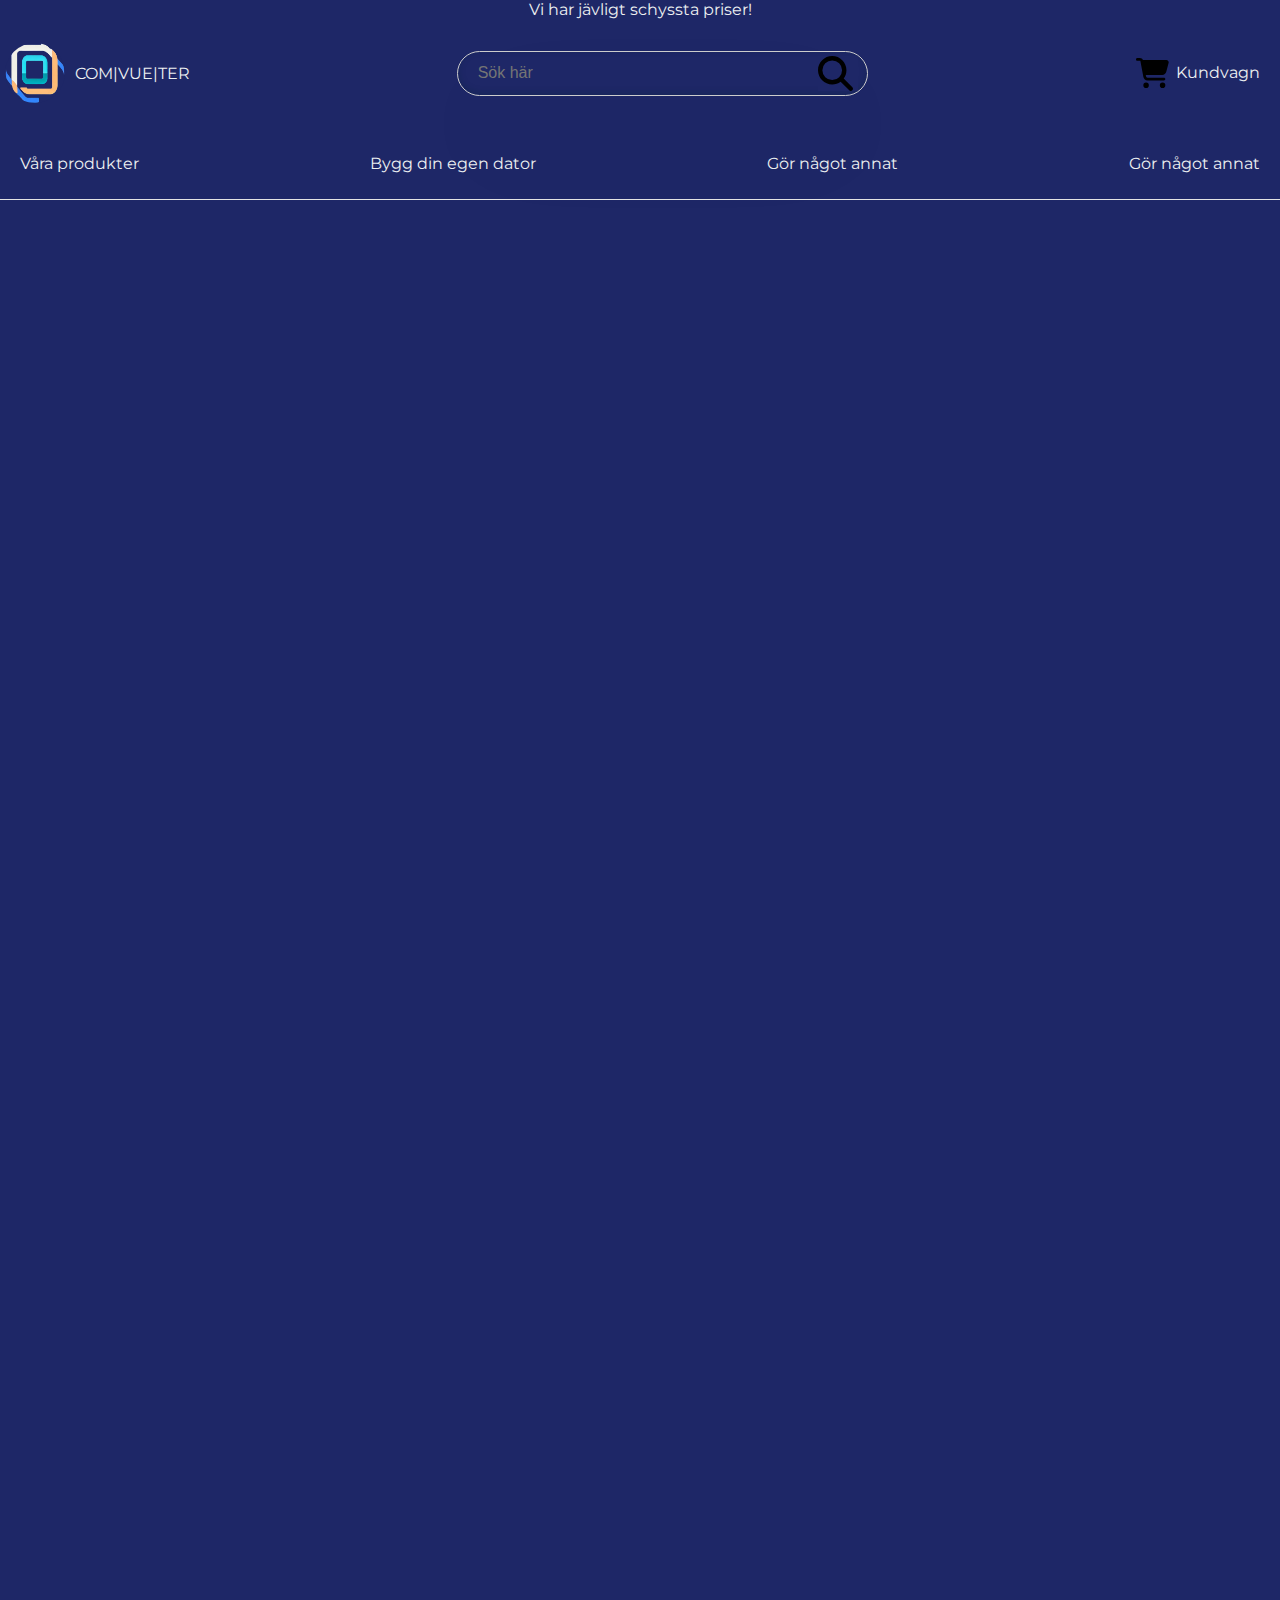
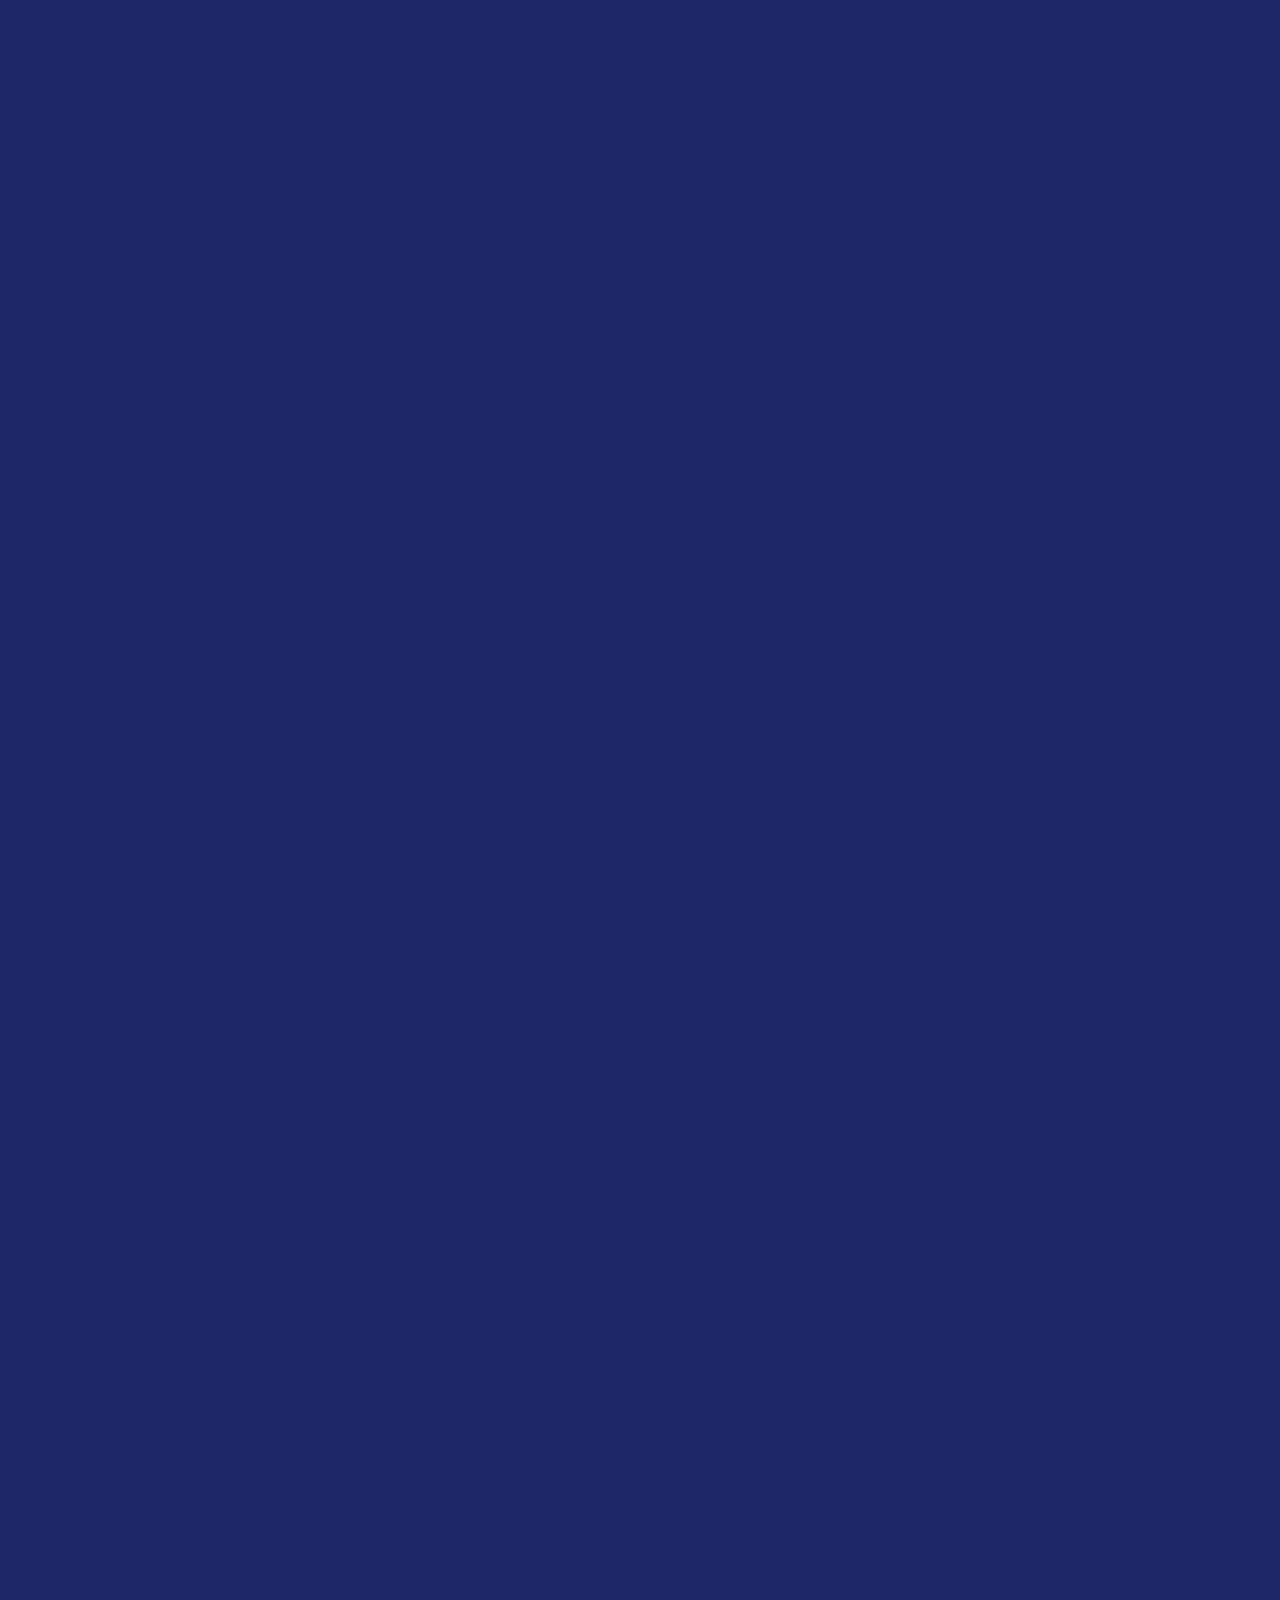
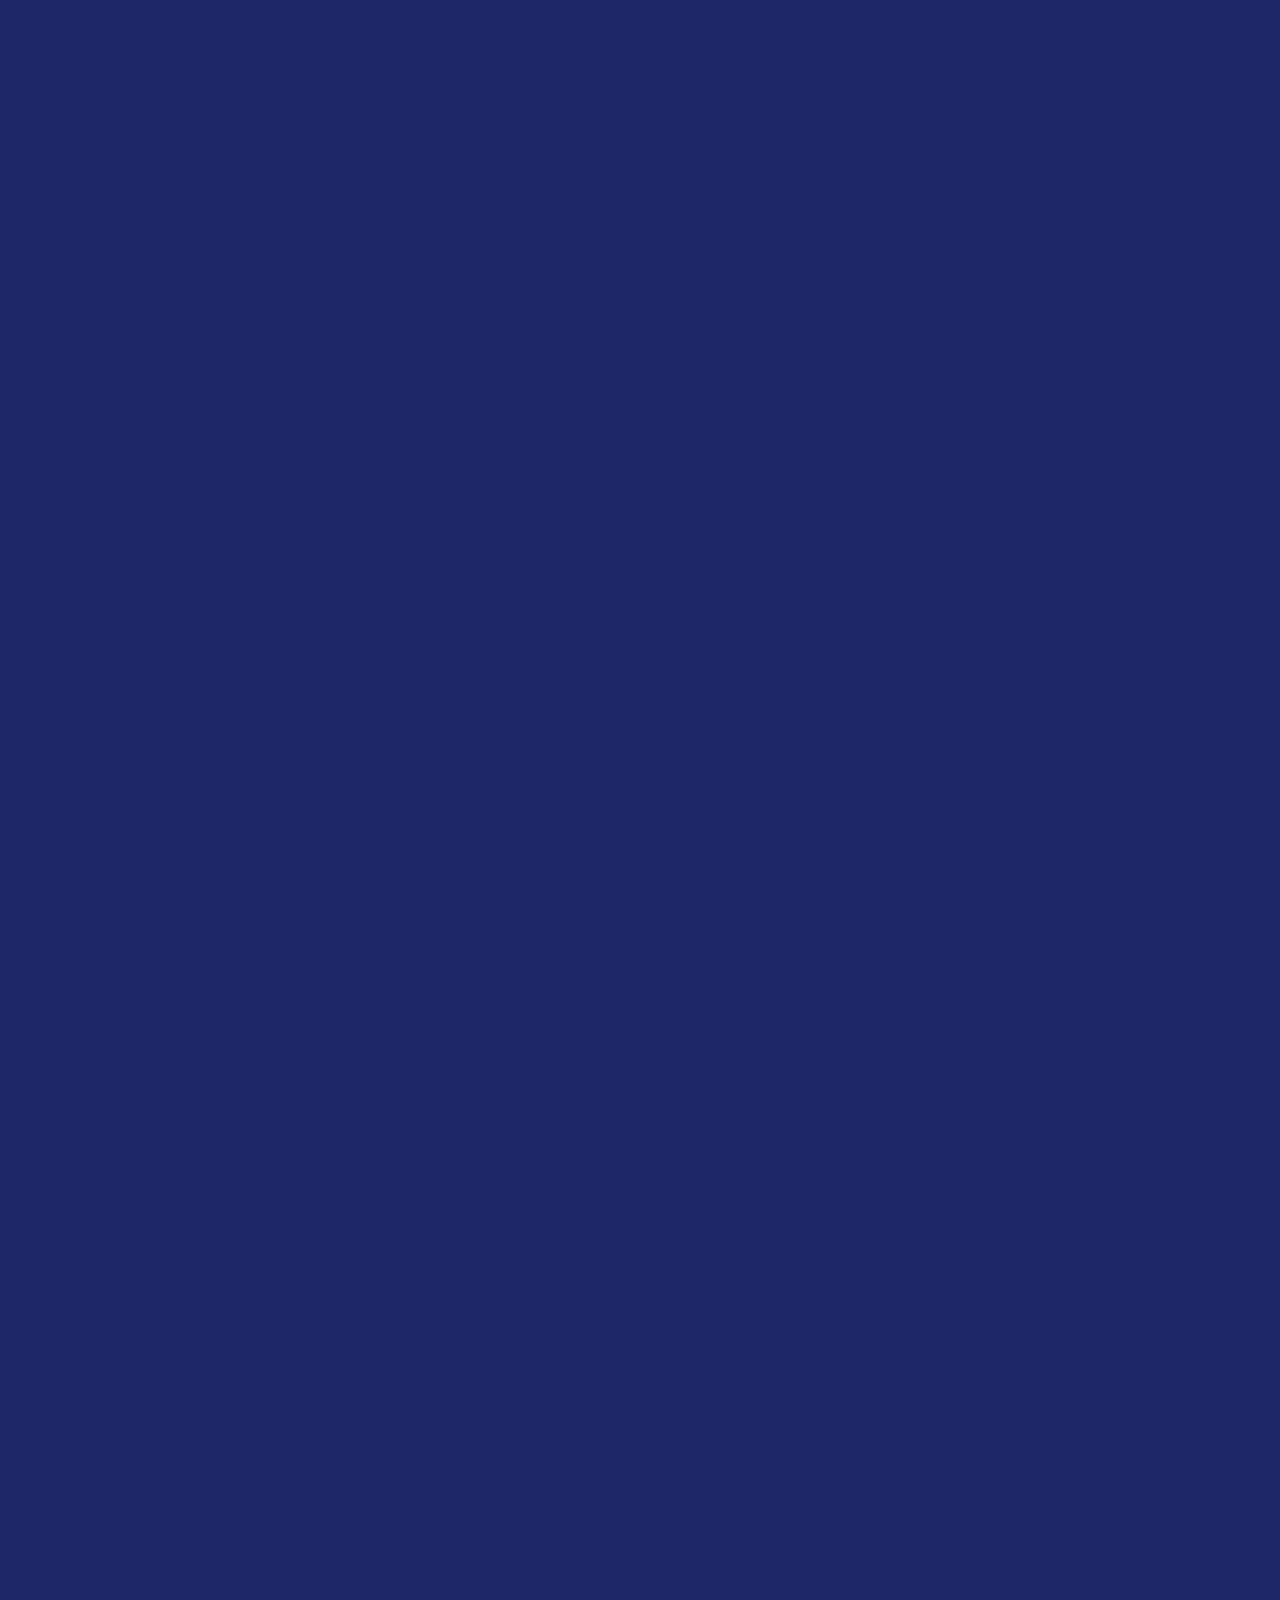
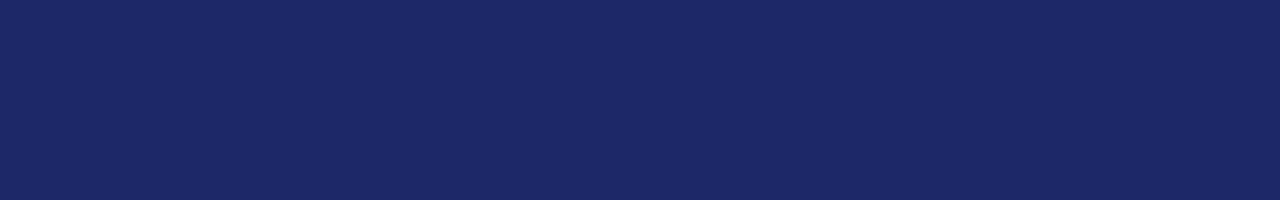
<file: index.html>
<!DOCTYPE html>
<html lang="en">
<head>
    <meta charset="UTF-8">
    <meta name="viewport" content="width=device-width, initial-scale=1.0">
    <title>Document</title>
    <link rel="stylesheet" href="index.css">
    <link href="https://fonts.googleapis.com/css2?family=Montserrat:wght@500&family=Roboto&display=swap" rel="stylesheet">
</head>
<body>
    <header class="header">
        <div class="banner">Vi har jävligt schyssta priser!</div>
        <div class="row-top">
            <div class="left-section">
                <img class="computer-logo" src="resources/logo.png">
                COM|VUE|TER
            </div>
            <div class="middle-section">
                <div class="search-bar-container">
                <input class="search-bar" type="text" placeholder="Sök här">
                <img class="search-icon" src="resources/magnifying-glass-solid.svg">
                </div>
            </div>
            <div class="right-section">
                <div class="shopping-cart-icon-container">
                    <img class="shopping-cart-icon" src="resources/shoppingcart.svg">
                    Kundvagn
                </div>
            </div>
        </div>
        <div class="row-bottom">
            <div class="top-menu-link">Våra produkter</div>
            <div class="top-menu-link">Bygg din egen dator</div>
            <div class="top-menu-link">Gör något annat</div>
            <div class="top-menu-link">Gör något annat</div>
        </div>
    </header>
</body>
</html>
</file>
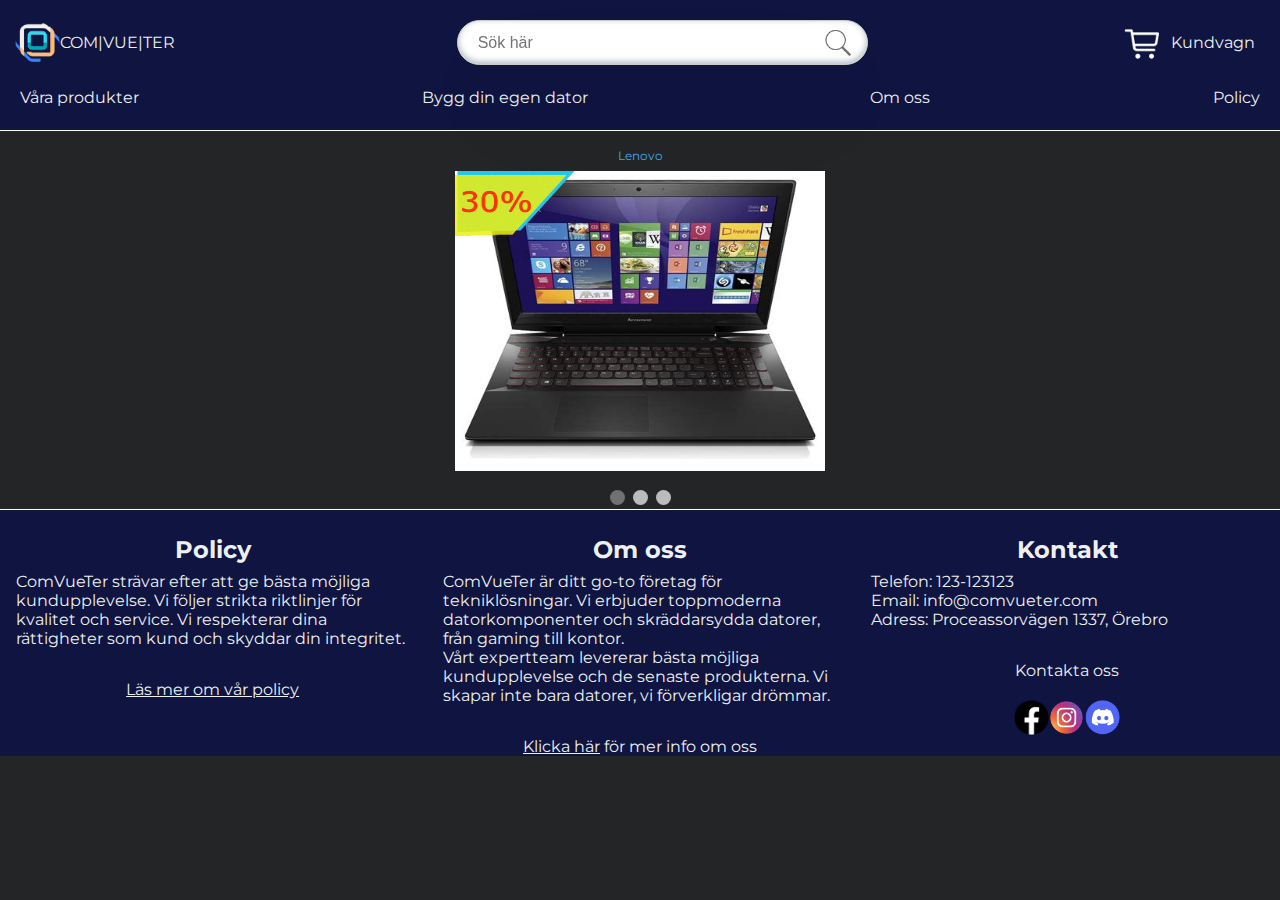
<file: html/index.html>
<!DOCTYPE html>
<html lang="en">
   <head>
      <meta charset="UTF-8" />
      <meta name="viewport" content="width=device-width, initial-scale=1.0" />
      <title>Document</title>
      <link rel="stylesheet" href="/css/index.css" />
      <link rel="stylesheet" href="/css/header.css" />
      <link rel="stylesheet" href="/css/footer.css" />

      <link
         href="https://fonts.googleapis.com/css2?family=Montserrat:wght@500&family=Roboto&display=swap"
         rel="stylesheet"
      />
      <script defer src="/javascript/gallery.js"></script>
   </head>
   <body>
      <header>
         <div class="header-container">
            <div class="row-top">
               <nav class="mobile-nav">
                  <a href="/html/products.html">Våra produkter</a>
                  <a href="/html/buildpc.html">Bygg din egen dator</a>
                  <a href="/html/aboutus.html">Om oss</a>
                  <a href="/html/policy.html">Policy</a>
               </nav>
               <button class="hamburger">
                  <div class="bar"></div>
               </button>
               <div class="left-section">
                  <div class="logo-link">
                     <a href="/html/index.html" class="logo-link">
                        <img class="computer-logo" src="/resources/logo.png" />
                        <div class="logo-text">COM|VUE|TER</div>
                     </a>
                  </div>
               </div>

               <div class="middle-section">
                  <div class="search-bar-container">
                     <div class="search-button">
                        <button type="submit" class="search-button-icon">
                           <img src="/resources/search-icon-gray.png" />
                        </button>
                     </div>
                     <input
                        class="search-bar"
                        type="search"
                        placeholder="Sök här"
                     />
                  </div>
               </div>
               <div class="right-section">
                  <div class="shopping-cart-icon-container">
                     <img
                        class="shopping-cart-icon"
                        src="/resources/shoppingcart.png"
                     />
                     <a href=""> Kundvagn</a>
                  </div>
               </div>
            </div>
            <div class="row-bottom">
               <div class="search-bar-container">
                  <div class="search-button">
                     <button type="submit" class="search-button-icon">
                        <img src="/resources/search-icon-gray.png" />
                     </button>
                  </div>
                  <input class="search-bar" type="text" placeholder="Sök här" />
               </div>
               <div class="top-menu-link">
                  <a href="/html/products.html">Våra produkter</a>
               </div>
               <div class="top-menu-link">
                  <a href="/html/buildpc.html">Bygg din egen dator</a>
               </div>
               <div class="top-menu-link">
                  <a href="/html/aboutus.html">Om oss</a>
               </div>
               <div class="top-menu-link">
                  <a href="/html/policy.html">Policy</a>
               </div>
            </div>
         </div>
      </header>

      <main>
         <div class="about-container"></div>
         <div class="slide-container">
            <div class="slide fade">
               <div class="numberText">Lenovo</div>
               <img
                  src="/resources/products/discountImages/item1discount.jpg"
               />
               <div class="text"></div>
            </div>
            <div class="slide fade">
               <div class="numberText">MacBook Air</div>
               <img
                  src="/resources/products/discountImages/item2discount.jpg"
               />
               <div class="text"></div>
            </div>
            <div class="slide fade">
               <div class="numberText">Acer</div>
               <img
                  src="/resources/products/discountImages/item3discount.jpg"
               />
               <div class="text"></div>
            </div>

            <a class="prev" onclick="plusSlides(-1)"></a>
            <a class="next" onclick="plusSlides(1)"></a>
         </div>
         <br />
         <div class="dot-next-page">
            <span class="dot" onclick="currentSlide(1)"></span>
            <span class="dot" onclick="currentSlide(2)"></span>
            <span class="dot" onclick="currentSlide(3)"></span>
         </div>
      </main>
      <footer>
         <div class="footer-container">
            <div class="left-footer">
               <h2>Policy</h2>
               <p>
                  ComVueTer strävar efter att ge bästa möjliga kundupplevelse.
                  Vi följer strikta riktlinjer för kvalitet och service. Vi
                  respekterar dina rättigheter som kund och skyddar din
                  integritet.
               </p>
               <a href="/html/policy.html"
                  ><span class="left-footer-link"
                     >Läs mer om vår policy</span
                  ></a
               >
            </div>

            <div class="center-footer">
               <h2>Om oss</h2>
               <p>
                  ComVueTer är ditt go-to företag för tekniklösningar. Vi
                  erbjuder toppmoderna datorkomponenter och skräddarsydda
                  datorer, från gaming till kontor. <br />
                  Vårt expertteam levererar bästa möjliga kundupplevelse och de
                  senaste produkterna. Vi skapar inte bara datorer, vi
                  förverkligar drömmar. <br />
               </p>
               <a href="/html/aboutus.html"
                  ><span class="center-footer-link">Klicka här</span></a
               >
               <span>för mer info om oss</span>
            </div>

            <div class="right-footer">
               <h2>Kontakt</h2>
               <p>
                  Telefon: 123-123123 <br />
                  Email: info@comvueter.com <br />
                  Adress: Proceassorvägen 1337, Örebro <br />
               </p>

               <a href="#" id="contactForm"><span>Kontakta oss</span></a>

               <!-- Popup Formulär -->

               <div id="myPopup" class="popup">
                  <div class="popup-content">
                     <span class="close"></span>
                     <form id="contactForm">
                        <label for="name">Namn</label><br />
                        <input
                           type="text"
                           id="name"
                           name="name"
                           required
                        /><br />

                        <label for="email">Email</label><br />
                        <input
                           type="text"
                           id="email"
                           name="email"
                           required
                        /><br />

                        <label for="phone">Telefonnummer</label><br />
                        <input
                           type="text"
                           id="phone"
                           name="phone"
                           required
                        /><br />

                        <label for="textQuery">Text:</label> <br />
                        <textarea
                           id="textQuery"
                           name="textQuery"
                           required
                        ></textarea>
                        <br />
                        <input
                           type="submit"
                           value="Skicka"
                           class="submitButton"
                        />
                     </form>
                  </div>
               </div>

               <div class="socials">
                  <img src="\resources\facebook.png" alt="facebook" />
                  <img src="\resources\instagram.png" alt="instagram" />
                  <img src="\resources\discord.png" alt="discord" />
               </div>
            </div>
         </div>
      </footer>
   </body>
</html>
</file>
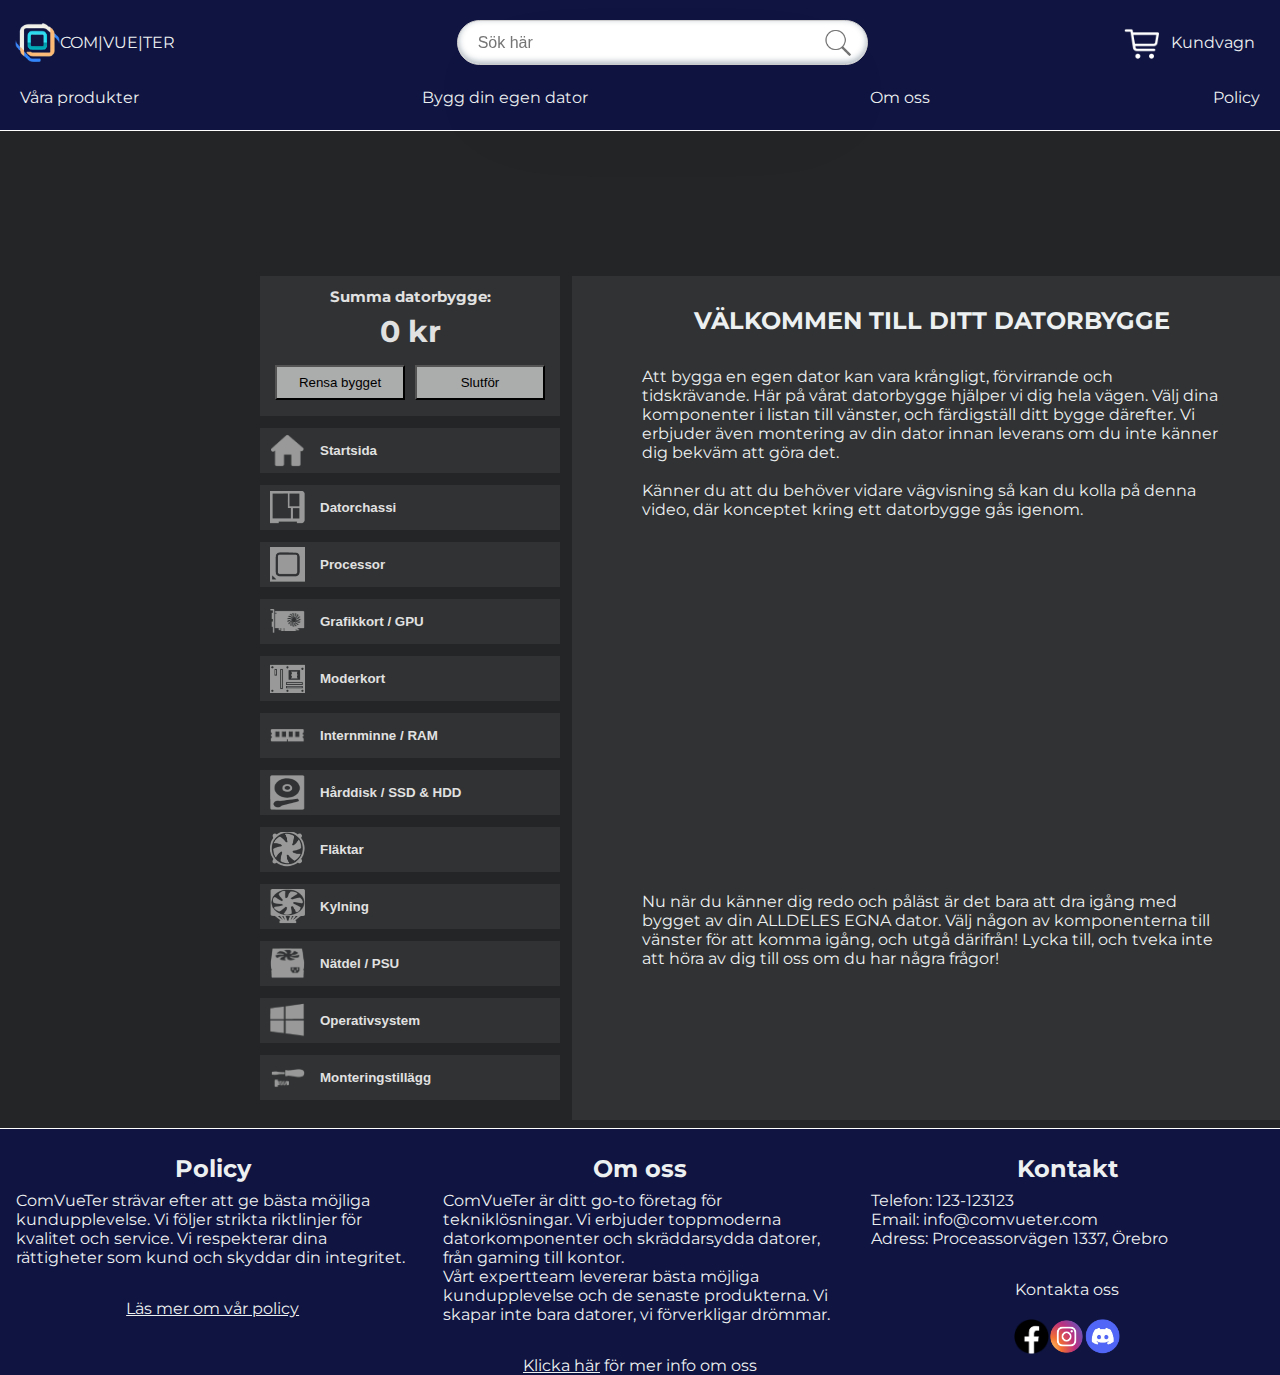
<file: html/buildpc.html>
<!DOCTYPE html>
<html lang="en">
   <head>
      <meta charset="UTF-8" />
      <meta name="viewport" content="width=device-width, initial-scale=1.0" />
      <title>Document</title>
      <link rel="stylesheet" href="/css/index.css" />
      <link rel="stylesheet" href="/css/header.css" />
      <link rel="stylesheet" href="/css/footer.css" />
      <link rel="stylesheet" href="/css/buildpc.css" />

      <link
         href="https://fonts.googleapis.com/css2?family=Montserrat:wght@500&family=Roboto&display=swap"
         rel="stylesheet"
      />
      <script defer src="/buildpc.js"></script>
      <script defer src="/javascript/script.js"></script>
   </head>

   <body>
      <header>
         <div class="header-container">
            <div class="row-top">
               <nav class="mobile-nav">
                  <a href="/html/products.html">Våra produkter</a>
                  <a href="/html/buildpc.html">Bygg din egen dator</a>
                  <a href="/html/aboutus.html">Om oss</a>
                  <a href="/html/policy.html">Policy</a>
               </nav>
               <button class="hamburger">
                  <div class="bar"></div>
               </button>
               <div class="left-section">
                  <div class="logo-link">
                     <a href="/html/index.html" class="logo-link">
                        <img class="computer-logo" src="/resources/logo.png" />
                        <div class="logo-text">COM|VUE|TER</div>
                     </a>
                  </div>
               </div>

               <div class="middle-section">
                  <div class="search-bar-container">
                     <div class="search-button">
                        <button type="submit" class="search-button-icon">
                           <img src="/resources/search-icon-gray.png" />
                        </button>
                     </div>
                     <input
                        class="search-bar"
                        type="search"
                        placeholder="Sök här"
                     />
                  </div>
               </div>
               <div class="right-section">
                  <div class="shopping-cart-icon-container">
                     <img
                        class="shopping-cart-icon"
                        src="/resources/shoppingcart.png"
                     />
                     <a href=""> Kundvagn</a>
                  </div>
               </div>
            </div>
            <div class="row-bottom">
               <div class="search-bar-container">
                  <div class="search-button">
                     <button type="submit" class="search-button-icon">
                        <img src="/resources/search-icon-gray.png" />
                     </button>
                  </div>
                  <input class="search-bar" type="text" placeholder="Sök här" />
               </div>
               <div class="top-menu-link">
                  <a href="/html/products.html">Våra produkter</a>
               </div>
               <div class="top-menu-link">
                  <a href="/html/buildpc.html">Bygg din egen dator</a>
               </div>
               <div class="top-menu-link">
                  <a href="/html/aboutus.html">Om oss</a>
               </div>
               <div class="top-menu-link">
                  <a href="/html/policy.html">Policy</a>
               </div>
            </div>
         </div>
      </header>
      <main>
         <div class="pcbuilder">
            <section class="pcbuildersection">
               <!-- Här har vi koden för den vänstra flex boxen som håller i kategorierna och sammanfattningsboxen.-->
               <div class="left-flex">
                  <div class="summaryBox">
                     <h2 class="summaryTitle">Summa datorbygge:</h2>
                     <p class="summaryTotal">0 kr</p>
                     <div class="summaryButtonContainer">
                        <button class="summaryButton">Rensa bygget</button>
                        <button class="summaryButton">Slutför</button>
                     </div>
                  </div>
                  <!-- Här har vi knapparna för den vänstra flexboxen-->
                  <button id="startButton" class="left-flex-button">
                     <img src="/resources/home.png" alt="Startsida-ikon" />
                     Startsida
                  </button>
                  <button id="chassiButton" class="left-flex-button">
                     <img src="/resources/chassi.png" alt="Chassi-ikon" />
                     Datorchassi
                  </button>
                  <button id="processorButton" class="left-flex-button">
                     <img src="/resources/processor.png" alt="Processor-ikon" />
                     Processor
                  </button>
                  <button id="gpuButton" class="left-flex-button">
                     <img src="/resources/gpu.png" alt="GPU-ikon" />
                     Grafikkort / GPU
                  </button>
                  <button id="motherboardButton" class="left-flex-button">
                     <img
                        src="/resources/motherboard.png"
                        alt="Motherboard-ikon"
                     />
                     Moderkort
                  </button>
                  <button id="ramButton" class="left-flex-button">
                     <img src="/resources/ram.png" alt="RAM-ikon" />
                     Internminne / RAM
                  </button>
                  <button id="harddriveButton" class="left-flex-button">
                     <img src="/resources/harddrive.png" alt="SSD_HDD-ikon" />
                     Hårddisk / SSD & HDD
                  </button>
                  <button id="fansButton" class="left-flex-button">
                     <img src="/resources/fans.png" alt="fans-ikon" />
                     Fläktar
                  </button>
                  <button id="coolingButton" class="left-flex-button">
                     <img src="/resources/cooling.png" alt="Cooling-ikon" />
                     Kylning
                  </button>
                  <button id="psuButton" class="left-flex-button">
                     <img src="/resources/psu.png" alt="PSU-ikon" />
                     Nätdel / PSU
                  </button>
                  <button id="osButton" class="left-flex-button">
                     <img src="/resources/OS.png" alt="OS-ikon" />
                     Operativsystem
                  </button>
                  <button id="mountButton" class="left-flex-button">
                     <img src="/resources/provide_build.png" alt="mount-ikon" />
                     Monteringstillägg
                  </button>
               </div>

               <div class="right-flex">
                  <!-- Här har vi koden för högra flex boxen som håller i komponenterna för tillval samt här ska även en sammanställning visas när bygget väljs att slutföras.-->
                  <div class="rightFlexBox">
                     <div class="innerFlexBox">
                        <div class="innerFlexBoxStart">
                           <h2>Välkommen till ditt datorbygge</h2>
                           <p>
                              Att bygga en egen dator kan vara krångligt,
                              förvirrande och tidskrävande. Här på vårat
                              datorbygge hjälper vi dig hela vägen. Välj dina
                              komponenter i listan till vänster, och färdigställ
                              ditt bygge därefter. Vi erbjuder även montering av
                              din dator innan leverans om du inte känner dig
                              bekväm att göra det. <br /><br />Känner du att du
                              behöver vidare vägvisning så kan du kolla på denna
                              video, där konceptet kring ett datorbygge gås
                              igenom.
                           </p>

                           <iframe
                              width="560"
                              height="315"
                              src="https://www.youtube.com/embed/c85abDXIq5I"
                              frameborder="0"
                              allow="accelerometer; autoplay; clipboard-write; encrypted-media; 
                                    gyroscope; picture-in-picture"
                              allowfullscreen
                           >
                           </iframe>
                           <p>
                              Nu när du känner dig redo och påläst är det bara
                              att dra igång med bygget av din ALLDELES EGNA
                              dator. Välj någon av komponenterna till vänster
                              för att komma igång, och utgå därifrån! Lycka
                              till, och tveka inte att höra av dig till oss om
                              du har några frågor!
                           </p>
                        </div>
                        <div class="innerFlexBoxChassi">
                           <h2>Välj ett skal som passar din stil!</h2>
                           <p>
                              När du väljer chassi så är det viktigt att tänka
                              på ett par saker:
                           </p>
                           <ul>
                              <li>Chassit totala storlek</li>
                              <li>Chassits utrymme för GPUn</li>
                              <li>Möjlighet till fläktar</li>
                              <li>osv..</li>
                           </ul>
                           <p>
                              Välj ditt önskade chassi ur sortimentet nedan.
                              Produkten kommer att sparas i din sammanställning
                              till vänster.
                           </p>
                        </div>
                        <div class="innerFlexBoxProcessor">
                           <h2>Hjärnan i datorn - hur smart vill du vara?</h2>
                           <p>
                              Processorn är hjärnan i din dator. Den utför alla
                              beräkningar och instruktioner som gör att din
                              dator fungerar. Processorns hastighet mäts i
                              gigahertz (GHz) och antalet kärnor den har. Ju
                              högre hastighet och fler kärnor, desto snabbare
                              och kraftfullare är processorn. Men det påverkar
                              också priset, strömförbrukningen och
                              värmeutvecklingen. Välj en processor som passar
                              din budget, prestanda och kylbehov.
                           </p>
                        </div>
                        <div class="innerFlexBoxGPU">
                           <h2>Dags att visualisera dina idéer!</h2>
                           <p>
                              GPU står för Graphics Processing Unit och är den
                              komponent som ansvarar för att skapa grafik på din
                              skärm. GPU:n är viktig för dig som spelar spel,
                              redigerar bilder eller videor, eller använder
                              andra grafikintensiva program. GPU:n finns
                              antingen integrerad i processorn eller separat på
                              ett grafikkort. En separat GPU ger bättre
                              grafikprestanda men kostar mer och kräver mer
                              ström och kylning. Välj en GPU som passar din
                              budget, skärmupplösning och grafikkrav.
                           </p>
                        </div>
                        <div class="innerFlexBoxMotherboard">
                           <h2>
                              Här kopplas allt samman - välj någon som håller
                              ordning!
                           </h2>
                           <p>
                              Moderkortet är hjärtat i din dator. Det är den
                              platta som alla andra komponenter kopplas till.
                              Moderkortet bestämmer vilken processor, RAM, GPU
                              och andra delar du kan använda i din dator. Det
                              har också olika funktioner och anslutningar som
                              påverkar datorns prestanda, stabilitet och
                              utbyggnadsmöjligheter. Välj ett moderkort som
                              stöder de komponenter du vill ha i din dator och
                              som har de funktioner och anslutningar du behöver.
                           </p>
                        </div>
                        <div class="innerFlexBoxRAM">
                           <h2>
                              Mer minne, mer fart! - Hur snabb vill du vara?
                           </h2>
                           <p>
                              RAM står för Random Access Memory och är det minne
                              som din dator använder för att lagra information
                              som den behöver snabbt. Ju mer RAM du har, desto
                              fler program kan du köra samtidigt utan att datorn
                              blir långsam. RAM finns i olika storlekar,
                              hastigheter och typer. Välj RAM som är kompatibel
                              med ditt moderkort och som ger dig tillräcklig
                              mängd och fart för dina ändamål.
                           </p>
                        </div>
                        <div class="innerFlexBoxHarddrive">
                           <h2>
                              Lagra allt du vill - bara du sätter gränserna!
                           </h2>
                           <p>
                              Hårddisken är där du lagrar all din data, som
                              program, spel, bilder, musik och dokument. Det
                              finns två huvudtyper av hårddiskar: mekaniska
                              hårddiskar (HDD) och solid state-diskar (SSD).
                              Mekaniska hårddiskar har rörliga delar och
                              erbjuder mer lagringsutrymme till lägre pris, men
                              är långsammare och mer sårbara för stötar. Solid
                              state-diskar har inga rörliga delar och erbjuder
                              snabbare hastighet och bättre hållbarhet, men är
                              dyrare och har mindre lagringsutrymme. Välj en
                              hårddisk som passar din budget, prestanda och
                              lagringsbehov.
                           </p>
                        </div>
                        <div class="innerFlexBoxFans">
                           <h2>
                              Håll huvudet kallt - välj fläktar som friskar!
                           </h2>
                           <p>
                              Fläktar är en viktig del av datorns kylsystem. De
                              blåser luft genom datorns chassi och över
                              komponenterna för att transportera bort värmen.
                              Fläktar kan också bidra till att minska damm och
                              buller i din dator. Välj fläktar som har bra
                              luftflöde, låg ljudnivå och lämplig storlek för
                              din dator.
                           </p>
                        </div>
                        <div class="innerFlexBoxCooling">
                           <h2>
                              Inga svett och tårar - välj en som håller datorn
                              cool!
                           </h2>
                           <p>
                              Datorn genererar värme när den arbetar. För mycket
                              värme kan skada dina komponenter och försämra
                              prestandan. Därför behöver du en kylare som kan
                              sänka temperaturen på din processor och andra
                              delar. Det finns olika typer av kylare, som
                              luftkylare, vattenkylare och passiv kylare. Välj
                              en kylare som passar din dators storlek, ljudnivå
                              och kylbehov.
                           </p>
                        </div>
                        <div class="innerFlexBoxPSU">
                           <h2>Ge din dator liv - hur mycket ström krävs?</h2>
                           <p>
                              Processorn är hjärnan i din dator. Den utför alla
                              beräkningar och instruktioner som gör att din
                              dator fungerar. Processorns hastighet mäts i
                              gigahertz (GHz) och antalet kärnor den har. Ju
                              högre hastighet och fler kärnor, desto snabbare
                              och kraftfullare är processorn. Men det påverkar
                              också priset, strömförbrukningen och
                              värmeutvecklingen. Välj en processor som passar
                              din budget, prestanda och kylbehov.
                           </p>
                        </div>
                        <div class="innerFlexBoxOS">
                           <h2>Din datorns personlighet - vad söker du?</h2>
                           <p>
                              Operativsystemet styr din dators beteende och
                              funktionalitet. Vanligast är Windows 10/11 men det
                              finns även andra alternativ som fyller andra
                              funktioner. Välj ditt önskade operativsystem
                              nedan.
                           </p>
                           <button id="windows10" class="chooseOSButton">
                              Windows 10
                           </button>
                           <button id="windows11" class="chooseOSButton">
                              Windows 11
                           </button>
                           <button id="linux" class="chooseOSButton">
                              Linux
                           </button>
                           <button id="mac OS" class="chooseOSButton">
                              Mac OS
                           </button>
                        </div>
                        <div class="innerFlexBoxProvideBuild">
                           <h2>Saknar tid och ork? - Vi har folk!</h2>
                           <p>
                              Montering av dator kan ta tid, och kan kännas lite
                              olustigt om man inte är helt säker på vad man ska
                              göra. Om du önskar kan vi istället montera ditt
                              bygge innan leverans, så kan du njuta av en
                              komplett monterad dator från minut 1 vid leverans.
                              <br /><br />
                              En garanti medföljer även vid denna tjänst som
                              garanterar din nya dator att hålla i 2 år från
                              monteringsrelaterade skador, något som uteblir vid
                              egen montering.<br /><br />Med montering lovar vi:
                           </p>
                           <ul>
                              <li>Leverans inom 2 arbetsdagar*</li>
                              <li>Garanti mot komponenthaveri i 2 år</li>
                              <li>Optimalaste versionen av ditt bygge</li>
                           </ul>
                           <button
                              id="chooseMount"
                              class="monteringsButtonOption"
                           >
                              Jag önskar montering
                           </button>
                           <button
                              id="chooseNoMount"
                              class="monteringsButtonOption"
                           >
                              Jag monterar själv
                           </button>
                        </div>
                     </div>
                     <p class="disclaimer">
                        *Förutsatt att alla komponenter finns i lager
                     </p>
                  </div>
               </div>
            </section>
         </div>
      </main>
      <footer>
         <div class="footer-container">
            <div class="left-footer">
               <h2>Policy</h2>
               <p>
                  ComVueTer strävar efter att ge bästa möjliga kundupplevelse.
                  Vi följer strikta riktlinjer för kvalitet och service. Vi
                  respekterar dina rättigheter som kund och skyddar din
                  integritet.
               </p>
               <a href="/html/policy.html"
                  ><span class="left-footer-link"
                     >Läs mer om vår policy</span
                  ></a
               >
            </div>

            <div class="center-footer">
               <h2>Om oss</h2>
               <p>
                  ComVueTer är ditt go-to företag för tekniklösningar. Vi
                  erbjuder toppmoderna datorkomponenter och skräddarsydda
                  datorer, från gaming till kontor. <br />
                  Vårt expertteam levererar bästa möjliga kundupplevelse och de
                  senaste produkterna. Vi skapar inte bara datorer, vi
                  förverkligar drömmar. <br />
               </p>
               <a href="/html/aboutus.html"
                  ><span class="center-footer-link">Klicka här</span></a
               >
               <span>för mer info om oss</span>
            </div>

            <div class="right-footer">
               <h2>Kontakt</h2>
               <p>
                  Telefon: 123-123123 <br />
                  Email: info@comvueter.com <br />
                  Adress: Proceassorvägen 1337, Örebro <br />
               </p>

               <a href="#" id="contactForm"><span>Kontakta oss</span></a>

               <!-- Popup Formulär -->

               <div id="myPopup" class="popup">
                  <div class="popup-content">
                     <span class="close"></span>
                     <form id="contactForm">
                        <label for="name">Namn</label><br />
                        <input
                           type="text"
                           id="name"
                           name="name"
                           required
                        /><br />

                        <label for="email">Email</label><br />
                        <input
                           type="text"
                           id="email"
                           name="email"
                           required
                        /><br />

                        <label for="phone">Telefonnummer</label><br />
                        <input
                           type="text"
                           id="phone"
                           name="phone"
                           required
                        /><br />

                        <label for="textQuery">Text:</label> <br />
                        <textarea
                           id="textQuery"
                           name="textQuery"
                           required
                        ></textarea>
                        <br />
                        <input
                           type="submit"
                           value="Skicka"
                           class="submitButton"
                        />
                     </form>
                  </div>
               </div>

               <div class="socials">
                  <img src="\resources\facebook.png" alt="facebook" />
                  <img src="\resources\instagram.png" alt="instagram" />
                  <img src="\resources\discord.png" alt="discord" />
               </div>
            </div>
         </div>
      </footer>
   </body>
</html>
</file>
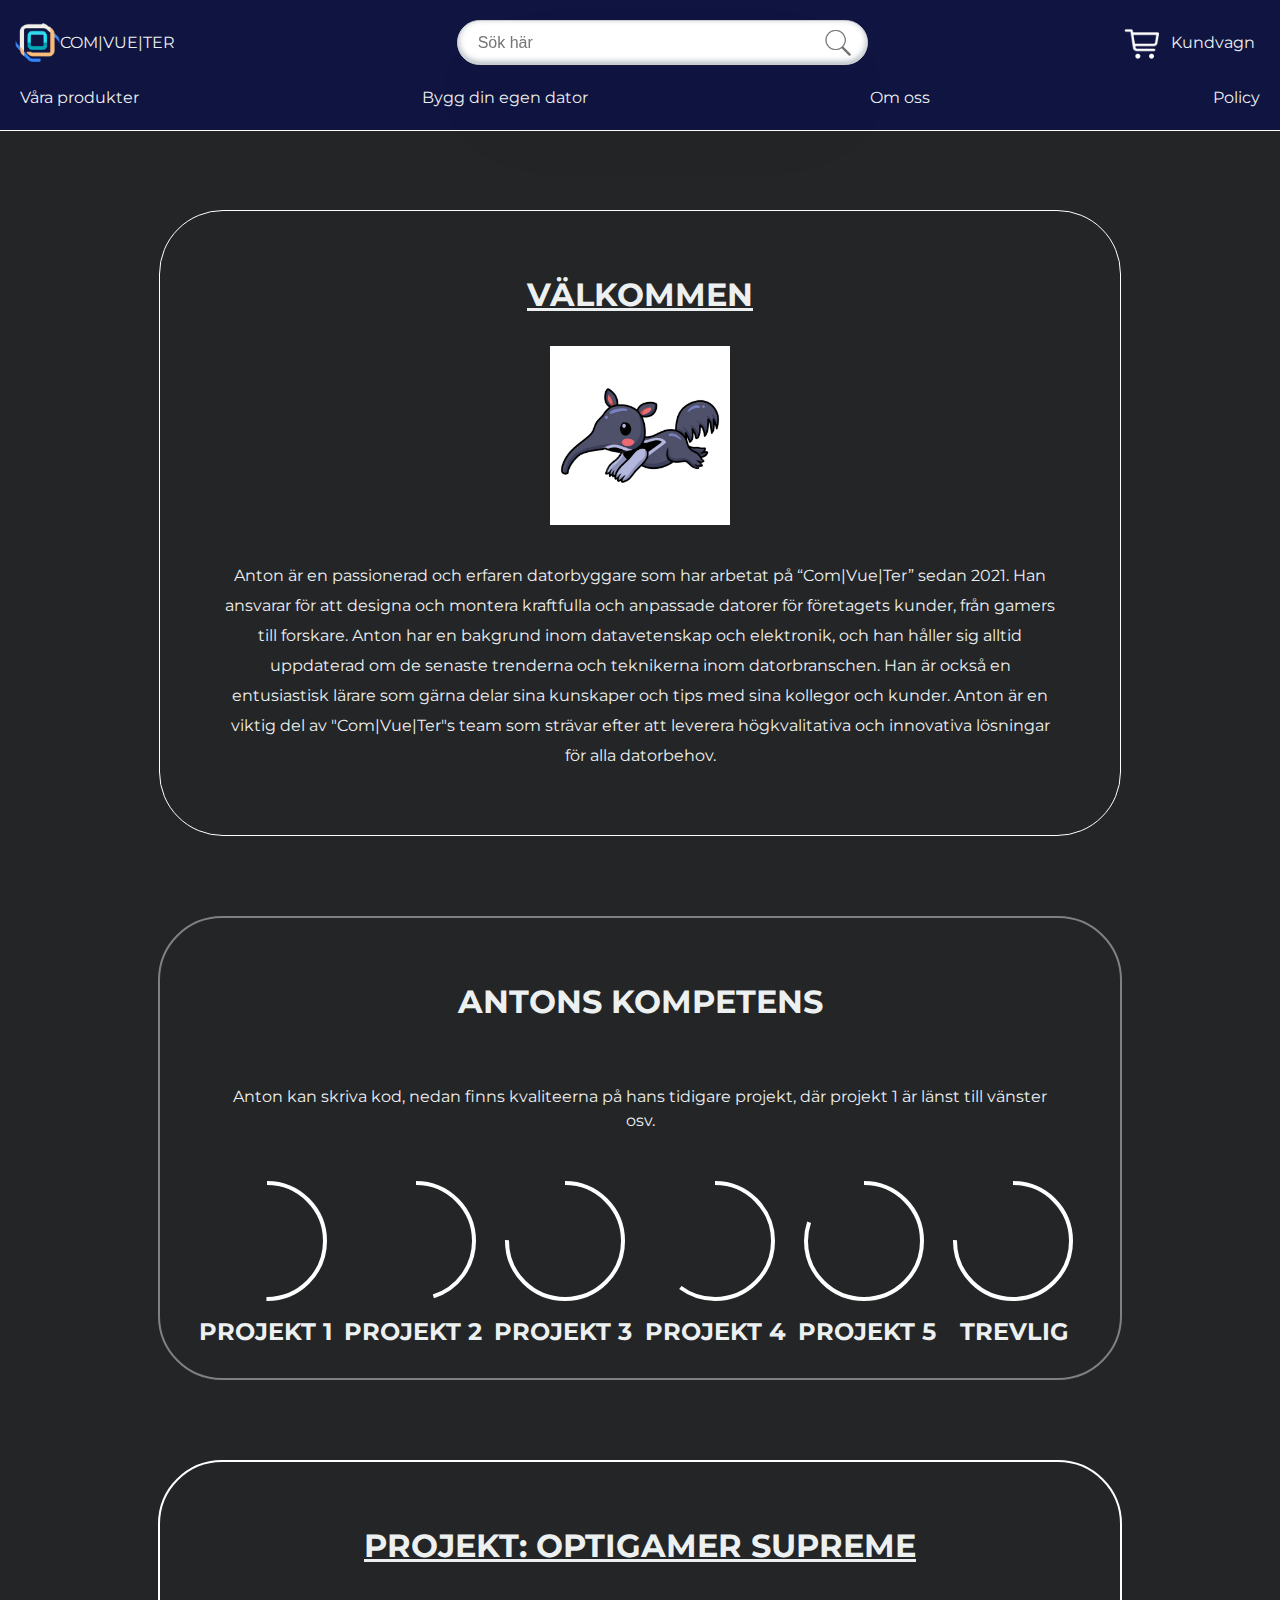
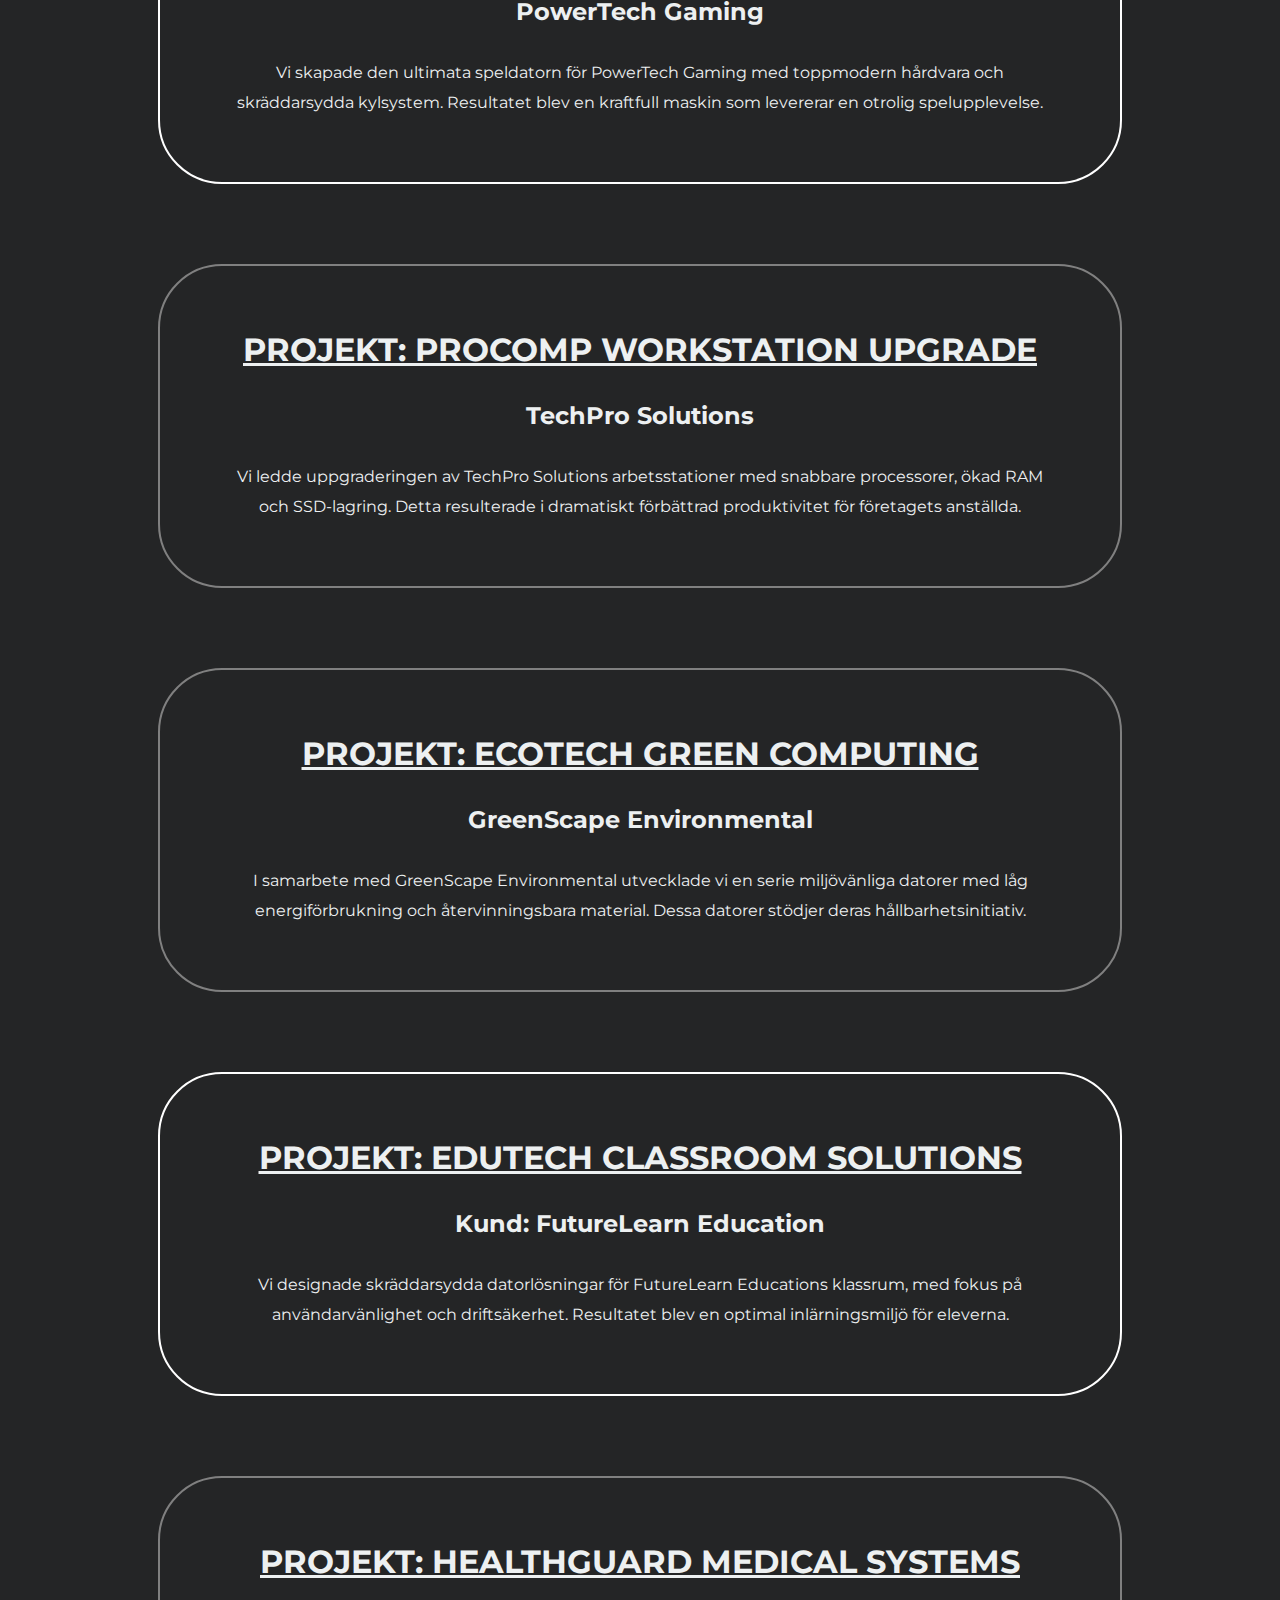
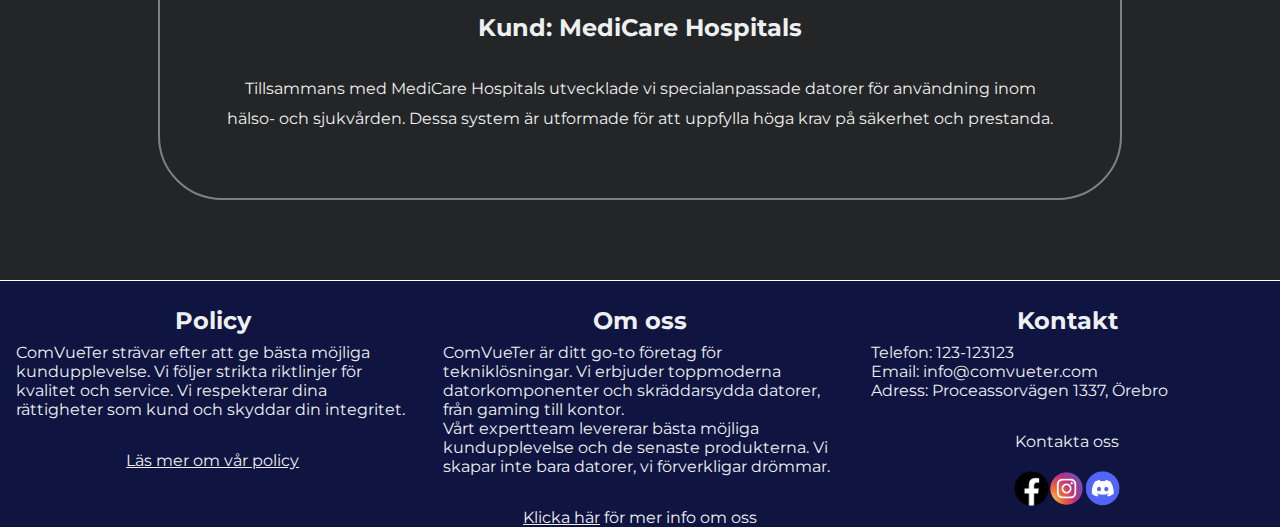
<file: personligaSidor/anton.html>
<!DOCTYPE html>
<html lang="en">
   <head>
      <meta charset="UTF-8" />
      <meta name="viewport" content="width=device-width, initial-scale=1.0" />
      <title>Document</title>
      <link rel="stylesheet" href="/css/index.css" />
      <link rel="stylesheet" href="/css/header.css" />
      <link rel="stylesheet" href="/css/footer.css" />
      <link rel="stylesheet" href="anton.css" />

      <link
         href="https://fonts.googleapis.com/css2?family=Montserrat:wght@500&family=Roboto&display=swap"
         rel="stylesheet"
      />
      <script defer src="anton.js"></script>
      <script defer src="/javascript/script.js"></script>
   </head>

   <body>
      <header>
         <div class="header-container">
            <div class="row-top">
               <nav class="mobile-nav">
                  <a href="/html/products.html">Våra produkter</a>
                  <a href="/html/buildpc.html">Bygg din egen dator</a>
                  <a href="/html/aboutus.html">Om oss</a>
                  <a href="/html/policy.html">Policy</a>
               </nav>
               <button class="hamburger">
                  <div class="bar"></div>
               </button>
               <div class="left-section">
                  <div class="logo-link">
                     <a href="/html/index.html" class="logo-link">
                        <img class="computer-logo" src="/resources/logo.png" />
                        <div class="logo-text">COM|VUE|TER</div>
                     </a>
                  </div>
               </div>

               <div class="middle-section">
                  <div class="search-bar-container">
                     <div class="search-button">
                        <button type="submit" class="search-button-icon">
                           <img src="/resources/search-icon-gray.png" />
                        </button>
                     </div>
                     <input
                        class="search-bar"
                        type="search"
                        placeholder="Sök här"
                     />
                  </div>
               </div>
               <div class="right-section">
                  <div class="shopping-cart-icon-container">
                     <img
                        class="shopping-cart-icon"
                        src="/resources/shoppingcart.png"
                     />
                     <a href=""> Kundvagn</a>
                  </div>
               </div>
            </div>
            <div class="row-bottom">
               <div class="search-bar-container">
                  <div class="search-button">
                     <button type="submit" class="search-button-icon">
                        <img src="/resources/search-icon-gray.png" />
                     </button>
                  </div>
                  <input class="search-bar" type="text" placeholder="Sök här" />
               </div>
               <div class="top-menu-link">
                  <a href="/html/products.html">Våra produkter</a>
               </div>
               <div class="top-menu-link">
                  <a href="/html/buildpc.html">Bygg din egen dator</a>
               </div>
               <div class="top-menu-link">
                  <a href="/html/aboutus.html">Om oss</a>
               </div>
               <div class="top-menu-link">
                  <a href="/html/policy.html">Policy</a>
               </div>
            </div>
         </div>
      </header>
      <main>
         <div class="companyInfo">
            <h1>VÄLKOMMEN</h1>
            <img src="/resources/employees/anton.png" />
            <p>
               Anton är en passionerad och erfaren datorbyggare som har arbetat
               på “Com|Vue|Ter” sedan 2021. Han ansvarar för att designa och
               montera kraftfulla och anpassade datorer för företagets kunder,
               från gamers till forskare. Anton har en bakgrund inom
               datavetenskap och elektronik, och han håller sig alltid
               uppdaterad om de senaste trenderna och teknikerna inom
               datorbranschen. Han är också en entusiastisk lärare som gärna
               delar sina kunskaper och tips med sina kollegor och kunder. Anton
               är en viktig del av "Com|Vue|Ter"s team som strävar efter att
               leverera högkvalitativa och innovativa lösningar för alla
               datorbehov.
            </p>
         </div>
         <div class="attributes">
            <h1>Antons kompetens</h1>

            <p>
               Anton kan skriva kod, nedan finns kvaliteerna på hans tidigare
               projekt, där projekt 1 är länst till vänster osv.
            </p>
            <div class="circle-container">
               <svg class="progress-ring" width="120" height="120">
                  <circle
                     class="progress-ring__circle"
                     stroke="white"
                     stroke-width="4"
                     fill="transparent"
                     r="58"
                     cx="60"
                     cy="60"
                  />
               </svg>
               <svg class="progress-ring" width="120" height="120">
                  <circle
                     class="progress-ring__circle"
                     stroke="white"
                     stroke-width="4"
                     fill="transparent"
                     r="58"
                     cx="60"
                     cy="60"
                  />
               </svg>
               <svg class="progress-ring" width="120" height="120">
                  <circle
                     class="progress-ring__circle"
                     stroke="white"
                     stroke-width="4"
                     fill="transparent"
                     r="58"
                     cx="60"
                     cy="60"
                  />
               </svg>
               <svg class="progress-ring" width="120" height="120">
                  <circle
                     class="progress-ring__circle"
                     stroke="white"
                     stroke-width="4"
                     fill="transparent"
                     r="58"
                     cx="60"
                     cy="60"
                  />
               </svg>
               <svg class="progress-ring" width="120" height="120">
                  <circle
                     class="progress-ring__circle"
                     stroke="white"
                     stroke-width="4"
                     fill="transparent"
                     r="58"
                     cx="60"
                     cy="60"
                  />
               </svg>
               <svg class="progress-ring" width="120" height="120">
                  <circle
                     class="progress-ring__circle"
                     stroke="white"
                     stroke-width="4"
                     fill="transparent"
                     r="58"
                     cx="60"
                     cy="60"
                  />
               </svg>
            </div>
            <div class="attributeNames">
               <h2 class="attribute1"><a href="#nvidia">PROJEKT 1</a></h2>
               <h2 class="attribute2"><a href="#amd">PROJEKT 2</a></h2>
               <h2 class="attribute3"><a href="#mount">PROJEKT 3</a></h2>
               <h2 class="attribute4">
                  <a href="#troubleshooting">PROJEKT 4</a>
               </h2>
               <h2 class="attribute5"><a href="#coding">PROJEKT 5</a></h2>
               <h2 class="attribute6">TREVLIG</h2>
            </div>
         </div>
         <div id="nvidia" class="nvidia">
            <h1 id="title1"></h1>
            <h2 id="customer1"></h2>
            <p id="description1"></p>
         </div>

         <div id="amd" class="amd">
            <h1 id="title2"></h1>
            <h2 id="customer2"></h2>
            <p id="description2"></p>
         </div>
         <div id="troubleshooting" class="troubleshooting">
            <h1 id="title3"></h1>
            <h2 id="customer3"></h2>
            <p id="description3"></p>
         </div>
         <div id="coding" class="coding">
            <h1 id="title4"></h1>
            <h2 id="customer4"></h2>
            <p id="description4"></p>
         </div>
         <div id="item5" class="item5">
            <h1 id="title5"></h1>
            <h2 id="customer5"></h2>
            <p id="description5"></p>
         </div>
      </main>
      <footer>
         <div class="footer-container">
            <div class="left-footer">
               <h2>Policy</h2>
               <p>
                  ComVueTer strävar efter att ge bästa möjliga kundupplevelse.
                  Vi följer strikta riktlinjer för kvalitet och service. Vi
                  respekterar dina rättigheter som kund och skyddar din
                  integritet.
               </p>
               <a href="/html/policy.html"
                  ><span class="left-footer-link"
                     >Läs mer om vår policy</span
                  ></a
               >
            </div>

            <div class="center-footer">
               <h2>Om oss</h2>
               <p>
                  ComVueTer är ditt go-to företag för tekniklösningar. Vi
                  erbjuder toppmoderna datorkomponenter och skräddarsydda
                  datorer, från gaming till kontor. <br />
                  Vårt expertteam levererar bästa möjliga kundupplevelse och de
                  senaste produkterna. Vi skapar inte bara datorer, vi
                  förverkligar drömmar. <br />
               </p>
               <a href="/html/aboutus.html"
                  ><span class="center-footer-link">Klicka här</span></a
               >
               <span>för mer info om oss</span>
            </div>

            <div class="right-footer">
               <h2>Kontakt</h2>
               <p>
                  Telefon: 123-123123 <br />
                  Email: info@comvueter.com <br />
                  Adress: Proceassorvägen 1337, Örebro <br />
               </p>

               <a href="#" id="contactForm"><span>Kontakta oss</span></a>

               <!-- Popup Formulär -->

               <div id="myPopup" class="popup">
                  <div class="popup-content">
                     <span class="close"></span>
                     <form id="contactForm">
                        <label for="name">Namn</label><br />
                        <input
                           type="text"
                           id="name"
                           name="name"
                           required
                        /><br />

                        <label for="email">Email</label><br />
                        <input
                           type="text"
                           id="email"
                           name="email"
                           required
                        /><br />

                        <label for="phone">Telefonnummer</label><br />
                        <input
                           type="text"
                           id="phone"
                           name="phone"
                           required
                        /><br />

                        <label for="textQuery">Text:</label> <br />
                        <textarea
                           id="textQuery"
                           name="textQuery"
                           required
                        ></textarea>
                        <br />
                        <input
                           type="submit"
                           value="Skicka"
                           class="submitButton"
                        />
                     </form>
                  </div>
               </div>

               <div class="socials">
                  <img src="\resources\facebook.png" alt="facebook" />
                  <img src="\resources\instagram.png" alt="instagram" />
                  <img src="\resources\discord.png" alt="discord" />
               </div>
            </div>
         </div>
      </footer>
   </body>
</html>
</file>
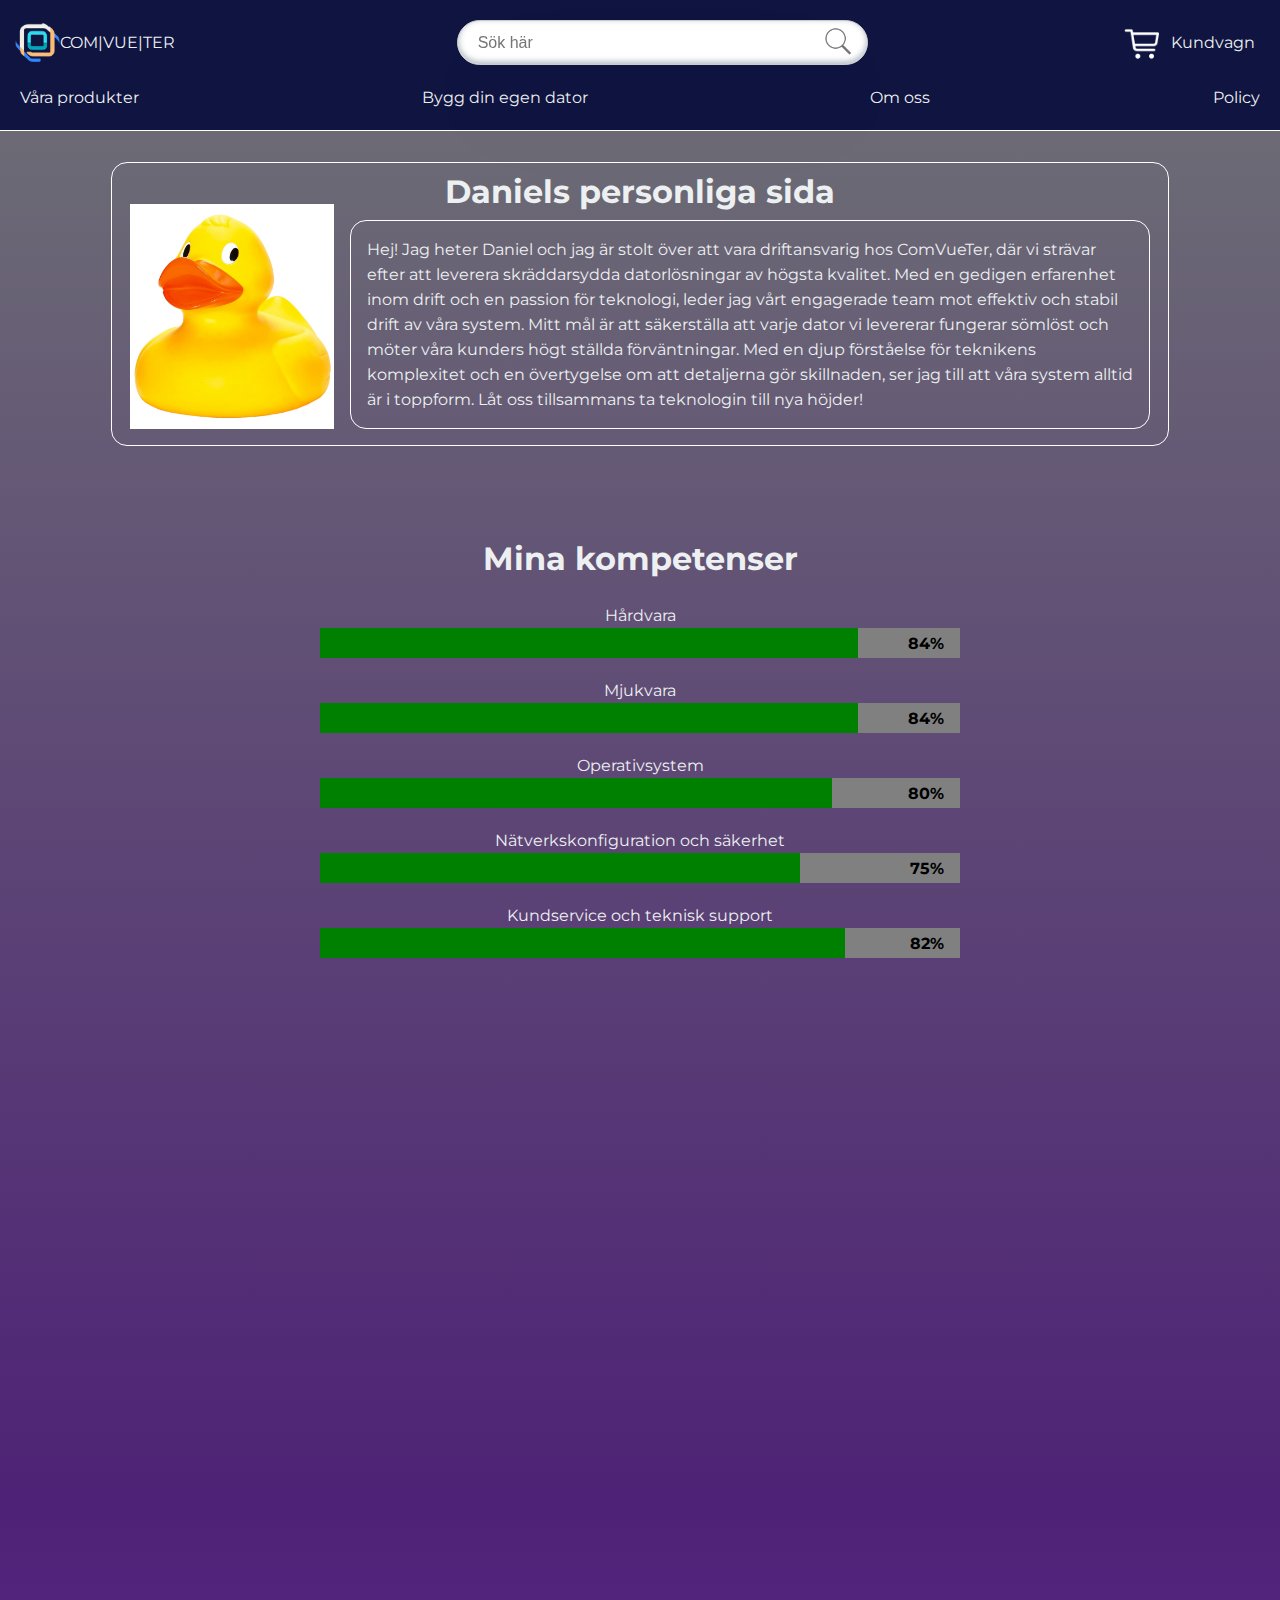
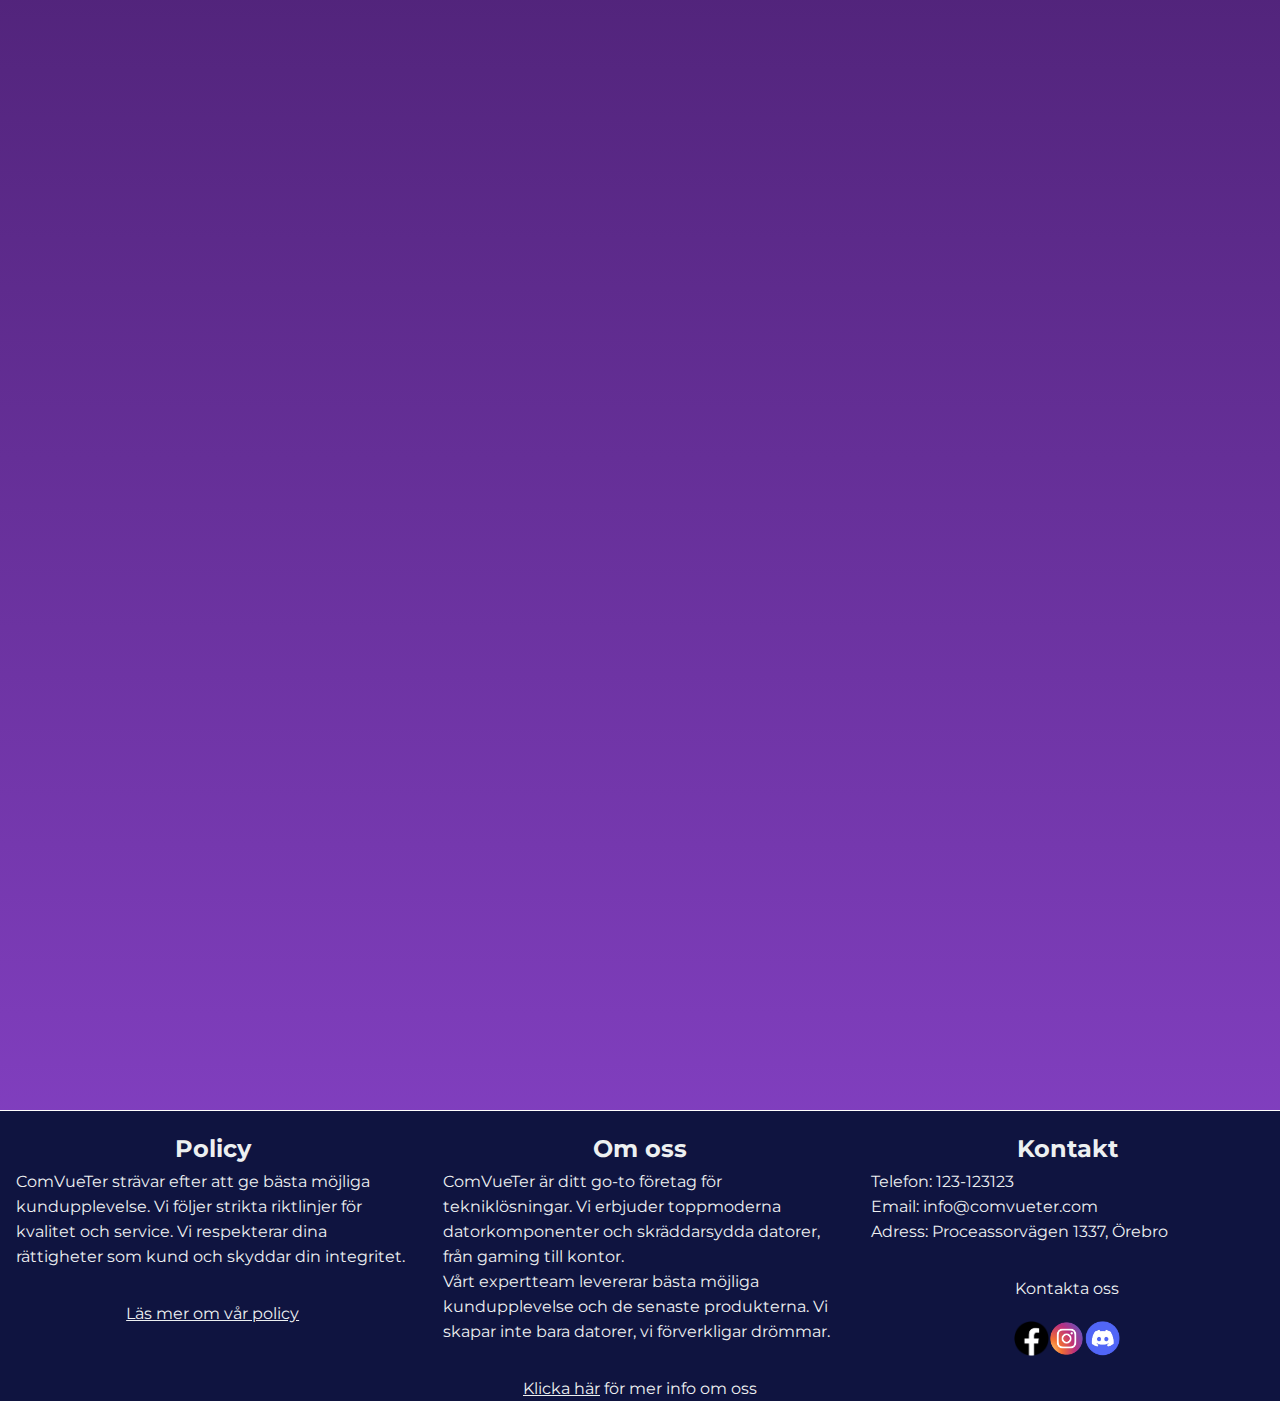
<file: personligaSidor/daniel.html>
<!DOCTYPE html>
<html lang="en">

<head>
   <meta charset="UTF-8" />
   <meta name="viewport" content="width=device-width, initial-scale=1.0" />
   <title>Document</title>
   <link rel="stylesheet" href="/css/index.css" />
   <link rel="stylesheet" href="/css/header.css" />
   <link rel="stylesheet" href="/css/footer.css" />
   <link rel="stylesheet" href="/personligaSidor/daniel.css" />

   <link href="https://fonts.googleapis.com/css2?family=Montserrat:wght@500&family=Roboto&display=swap"
      rel="stylesheet" />
   <script defer src="/javascript/script.js"></script>
   <script defer src="/personligaSidor/daniel.js"></script>
</head>

<body>
   <header>
      <div class="header-container">
         <div class="row-top">
            <nav class="mobile-nav">
               <a href="/html/products.html">Våra produkter</a>
               <a href="/html/buildpc.html">Bygg din egen dator</a>
               <a href="/html/aboutus.html">Om oss</a>
               <a href="/html/policy.html">Policy</a>
            </nav>
            <button class="hamburger">
               <div class="bar"></div>
            </button>
            <div class="left-section">
               <div class="logo-link">
                  <a href="/html/index.html" class="logo-link">
                     <img class="computer-logo" src="/resources/logo.png" />
                     <div class="logo-text">COM|VUE|TER</div>
                  </a>
               </div>
            </div>

            <div class="middle-section">
               <div class="search-bar-container">
                  <div class="search-button">
                     <button type="submit" class="search-button-icon">
                        <img src="/resources/search-icon-gray.png" />
                     </button>
                  </div>
                  <input class="search-bar" type="search" placeholder="Sök här" />
               </div>
            </div>
            <div class="right-section">
               <div class="shopping-cart-icon-container">
                  <img class="shopping-cart-icon" src="/resources/shoppingcart.png" />
                  <a href=""> Kundvagn</a>
               </div>
            </div>
         </div>
         <div class="row-bottom">
            <div class="search-bar-container">
               <div class="search-button">
                  <button type="submit" class="search-button-icon">
                     <img src="/resources/search-icon-gray.png" />
                  </button>
               </div>
               <input class="search-bar" type="text" placeholder="Sök här" />
            </div>
            <div class="top-menu-link">
               <a href="/html/products.html">Våra produkter</a>
            </div>
            <div class="top-menu-link">
               <a href="/html/buildpc.html">Bygg din egen dator</a>
            </div>
            <div class="top-menu-link">
               <a href="/html/aboutus.html">Om oss</a>
            </div>
            <div class="top-menu-link">
               <a href="/html/policy.html">Policy</a>
            </div>
         </div>
      </div>
   </header>
   <main>
      <div class="personal-container">
         <h1 class="rubrik">Daniels personliga sida</h1>

         <div class="personal-content">
            <img class="personal-photo" src="\resources\employees\ANKA.jpg" alt="daniel">
            <p class="personal-text"> Hej! Jag heter Daniel och jag är stolt över att vara driftansvarig hos ComVueTer,
               där vi strävar efter att leverera skräddarsydda datorlösningar av högsta kvalitet. Med en gedigen
               erfarenhet inom drift och en passion för teknologi, leder jag vårt engagerade team mot effektiv och
               stabil drift av våra system. Mitt mål är att säkerställa att varje dator vi levererar fungerar sömlöst
               och möter våra kunders högt ställda förväntningar. Med en djup förståelse för teknikens komplexitet och
               en övertygelse om att detaljerna gör skillnaden, ser jag till att våra system alltid är i toppform. Låt
               oss tillsammans ta teknologin till nya höjder!</p>
         </div>
      </div>


      <div class="skill-container">
         <h1>Mina kompetenser</h1>

         <div class="skill">
            <label>Hårdvara</label>
            <div class="progress-container">
               <progress max="100" value="90"></progress>
               <span class="progress-text">90%</span>
            </div>
         </div>
         <div class="skill">
            <label>Mjukvara</label>
            <div class="progress-container">
               <progress max="100" value="85"></progress>
               <span class="progress-text">85%</span>
            </div>
         </div>
         <div class="skill">
            <label>Operativsystem</label>
            <div class="progress-container">
               <progress max="100" value="80"></progress>
               <span class="progress-text">80%</span>
            </div>
         </div>
         <div class="skill">
            <label>Nätverkskonfiguration och säkerhet</label>
            <div class="progress-container">
               <progress max="100" value="75"></progress>
               <span class="progress-text">75%</span>
            </div>
         </div>
         <div class="skill">
            <label>Kundservice och teknisk support</label>
            <div class="progress-container">
               <progress max="100" value="95"></progress>
               <span class="progress-text">95%</span>
            </div>
         </div>
      </div>
      <div class="project-container">
         <h1>Tidigare erfarenhet</h1>

         <div class="project">
            <h3 id="title1"></h3>
            <p id="description1"></p>
         </div>
      </div>
      <div class="project-container">

         <div class="project">
            <h3 id="title2"></h3>
            <p id="description2"></p>
         </div>
      </div>
      <div class="project-container">
         <div class="project">
            <h3 id="title3"></h3>
            <p id="description3"></p>
         </div>
      </div>
      <div class="project-container">
         <div class="project">
            <h3 id="title4"></h3>
            <p id="description4"></p>
         </div>
      </div>
      <div class="project-container">
         <div class="project">
            <h3 id="title5"></h3>
            <p id="description5"></p>
         </div>
      </div>
      </div>
   </main>
   <footer>
      <div class="footer-container">
         <div class="left-footer">
            <h2>Policy</h2>
            <p>
               ComVueTer strävar efter att ge bästa möjliga kundupplevelse.
               Vi följer strikta riktlinjer för kvalitet och service. Vi
               respekterar dina rättigheter som kund och skyddar din
               integritet. 
            </p>   
               <a href="/html/policy.html"><span class="left-footer-link"
                     >Läs mer om vår policy</span
                  ></a
               >
            
         </div>

         <div class="center-footer">
            <h2>Om oss</h2>
            <p>
               ComVueTer är ditt go-to företag för tekniklösningar. Vi
               erbjuder toppmoderna datorkomponenter och skräddarsydda
               datorer, från gaming till kontor. <br />
               Vårt expertteam levererar bästa möjliga kundupplevelse och de
               senaste produkterna. Vi skapar inte bara datorer, vi
               förverkligar drömmar. <br />
            </p>
               <a href="/html/aboutus.html"
                  ><span class="center-footer-link">Klicka här</span></a
               >
               <span>för mer info om oss</span>
            
         </div>

         <div class="right-footer">
            <h2>Kontakt</h2>
            <p>
               Telefon: 123-123123 <br />
               Email: info@comvueter.com <br />
               Adress: Proceassorvägen 1337, Örebro <br />
            </p>

               <a href="#" id="contactForm"><span>Kontakta oss</span></a>

               <!-- Popup Formulär -->
            

               <div id="myPopup" class="popup">
                  <div class="popup-content">
                      <span class="close"></span>
                      <form id="contactForm">
                          <label for="name">Namn</label><br />
                          <input type="text" id="name" name="name" required /><br />

                          <label for="email">Email</label><br />
                          <input type="text" id="email" name="email" required /><br />

                          <label for="phone">Telefonnummer</label><br />
                          <input type="text" id="phone" name="phone" required /><br />

                          <label for="textQuery">Text:</label> <br />
                          <textarea id="textQuery" name="textQuery" required></textarea>
                          <br />
                          <input type="submit" value="Skicka" class="submitButton" />
                      </form>
                  </div>
              </div>

            <div class="socials">
               <img src="\resources\facebook.png" alt="facebook" />
               <img src="\resources\instagram.png" alt="instagram" />
               <img src="\resources\discord.png" alt="discord" />
            </div>
         </div>
      </div>
   </footer>
</body>
<!-- kommentar -->
</html>
</file>
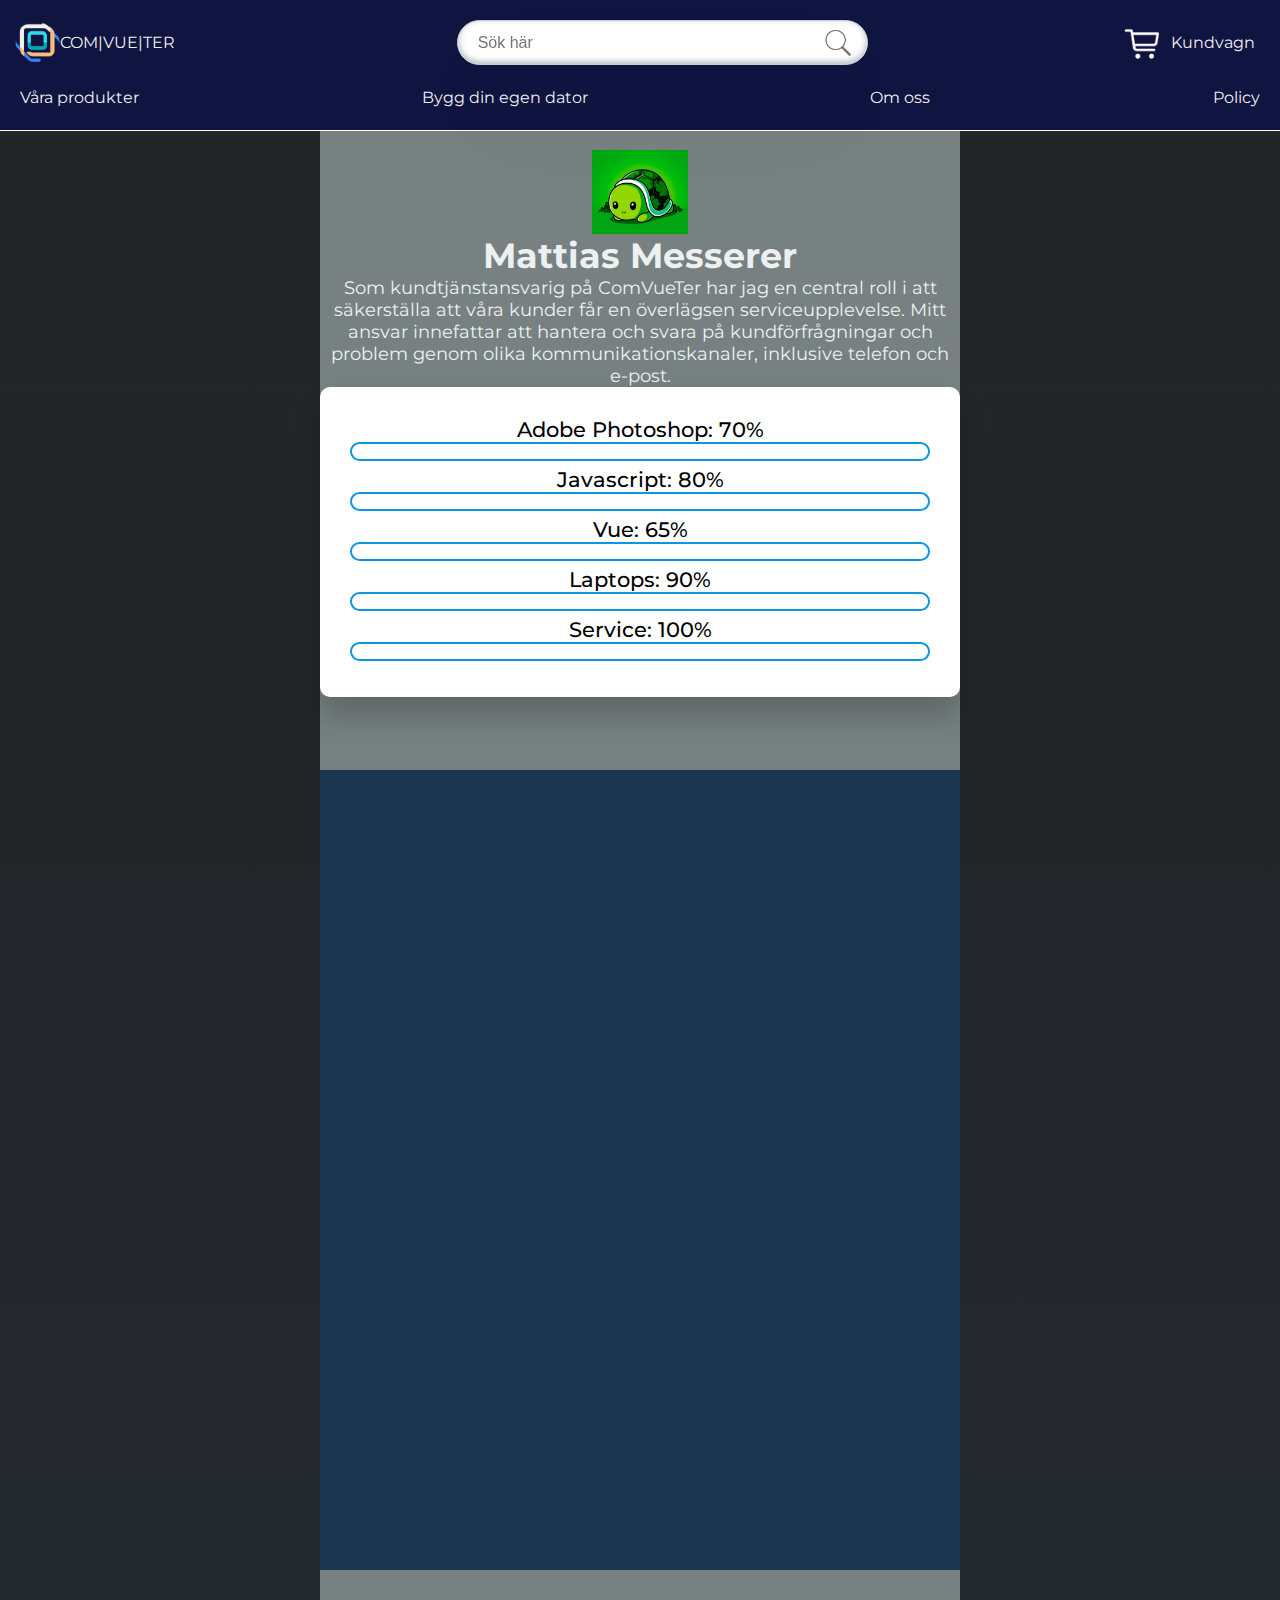
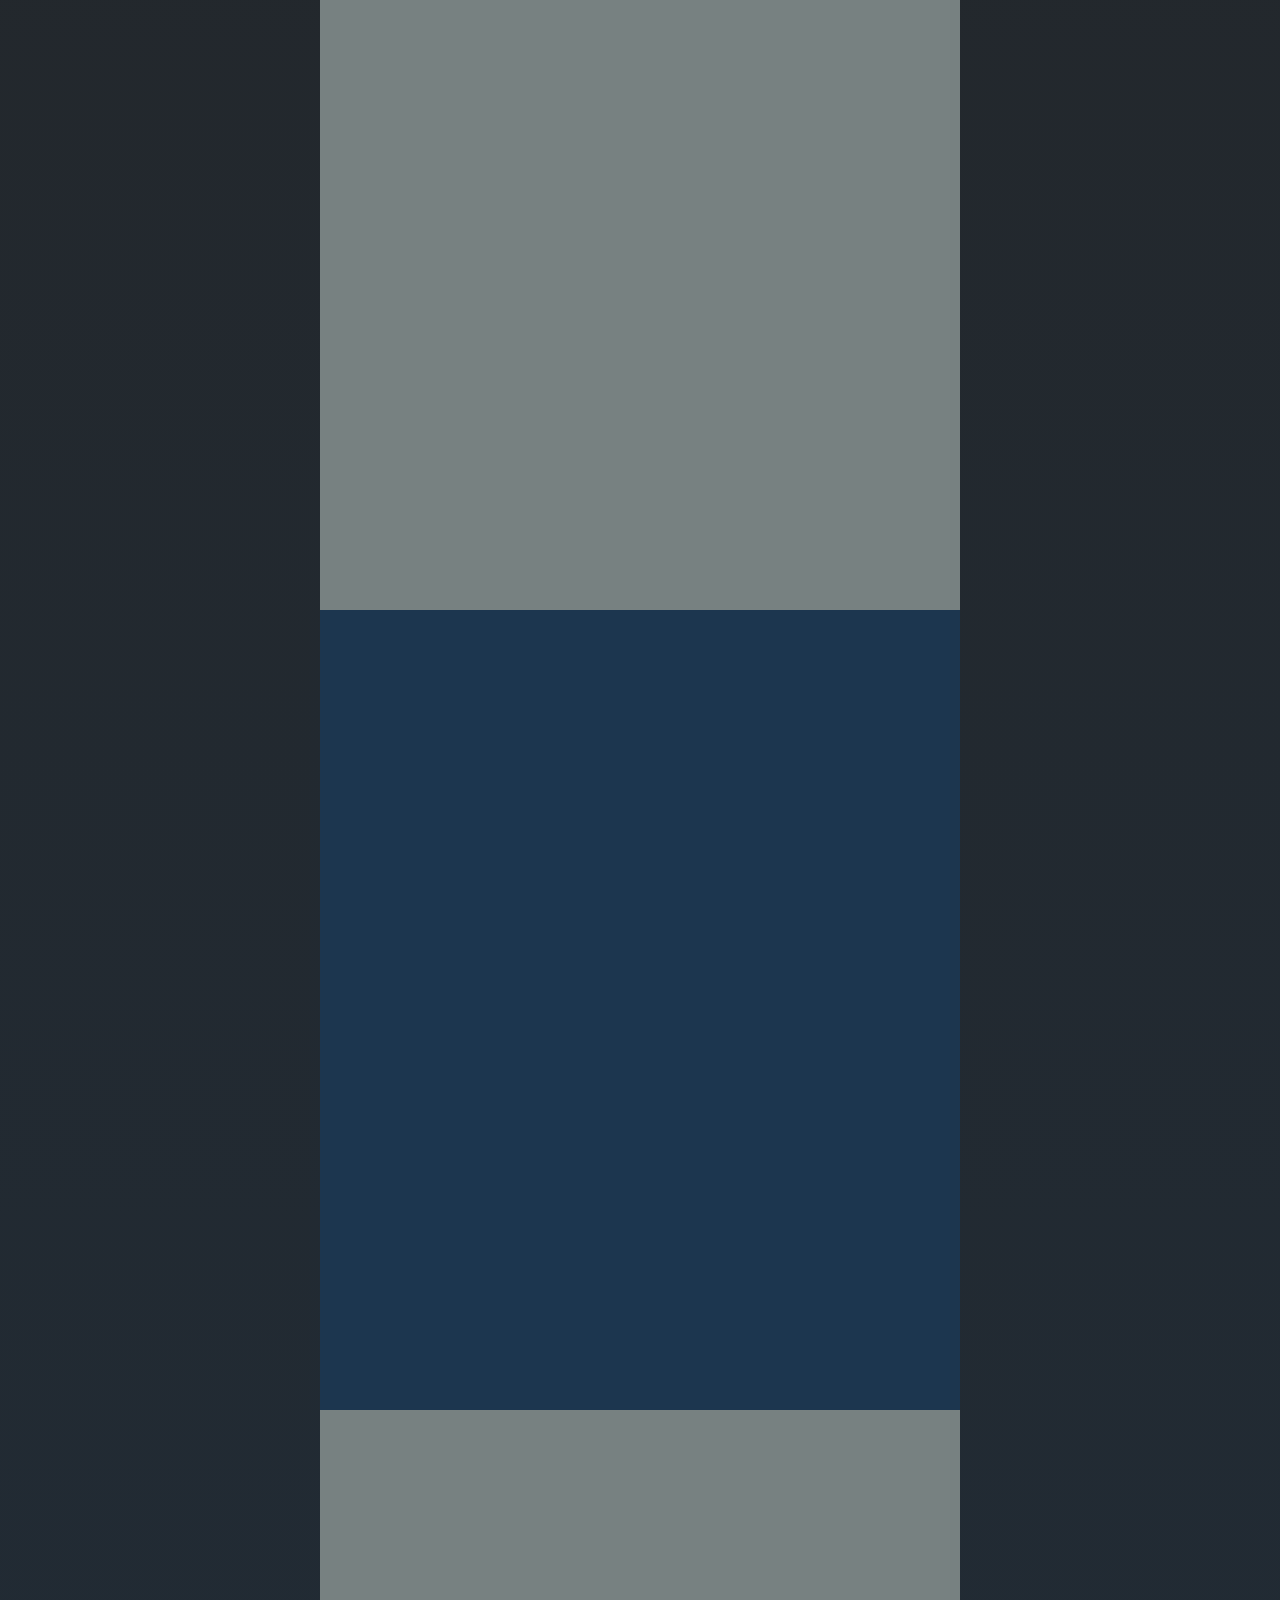
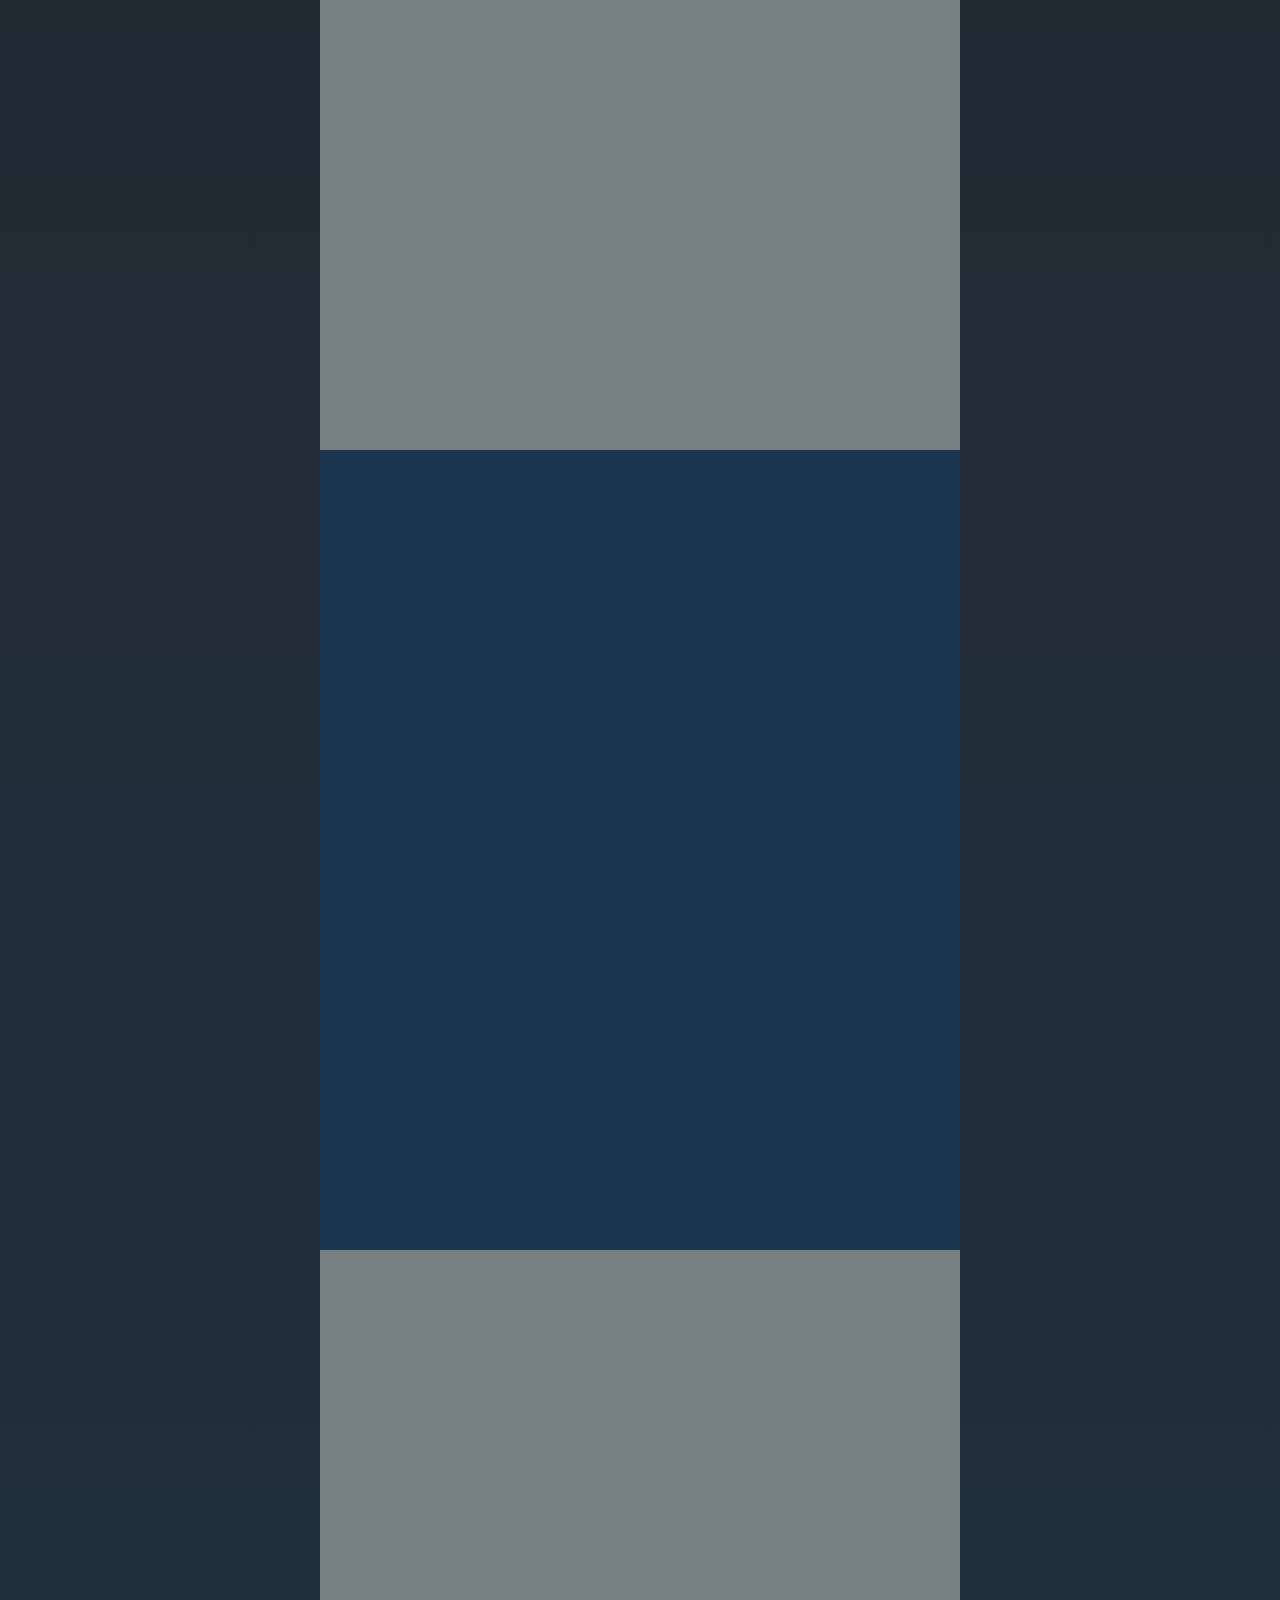
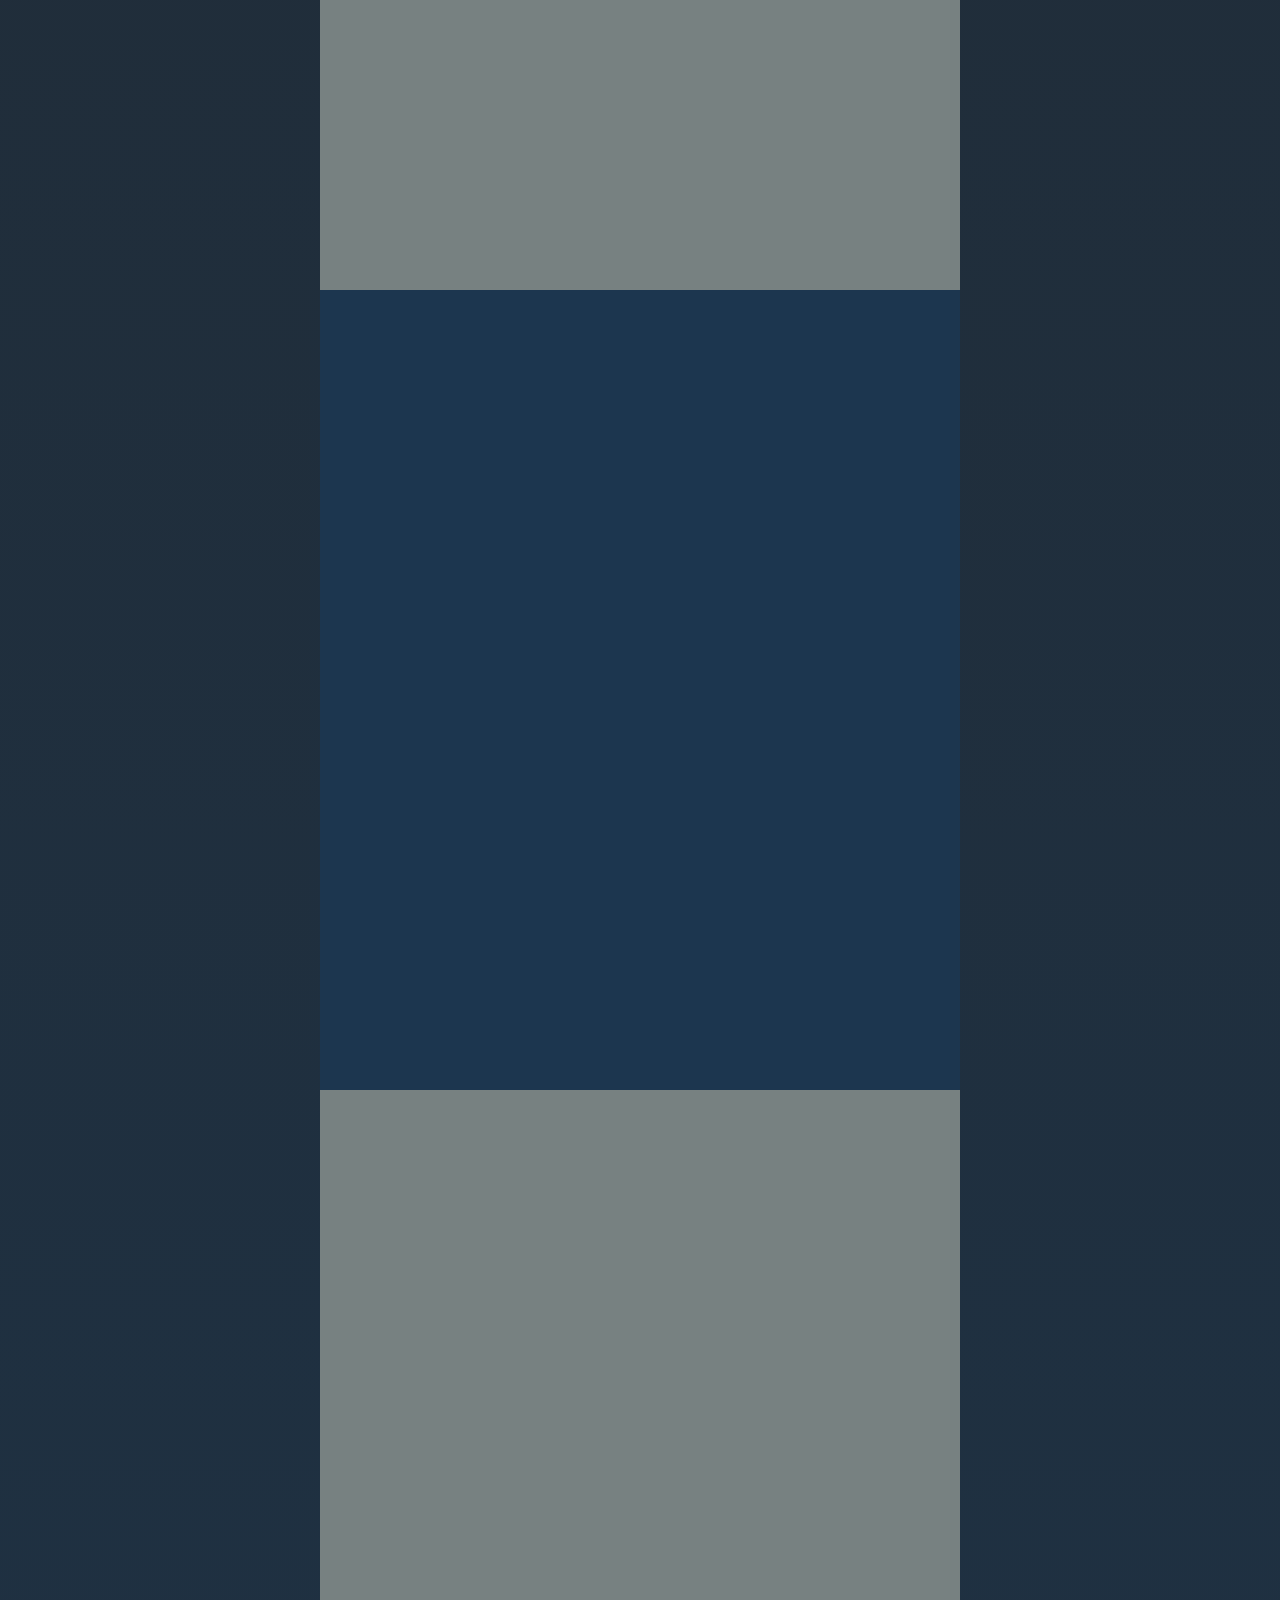
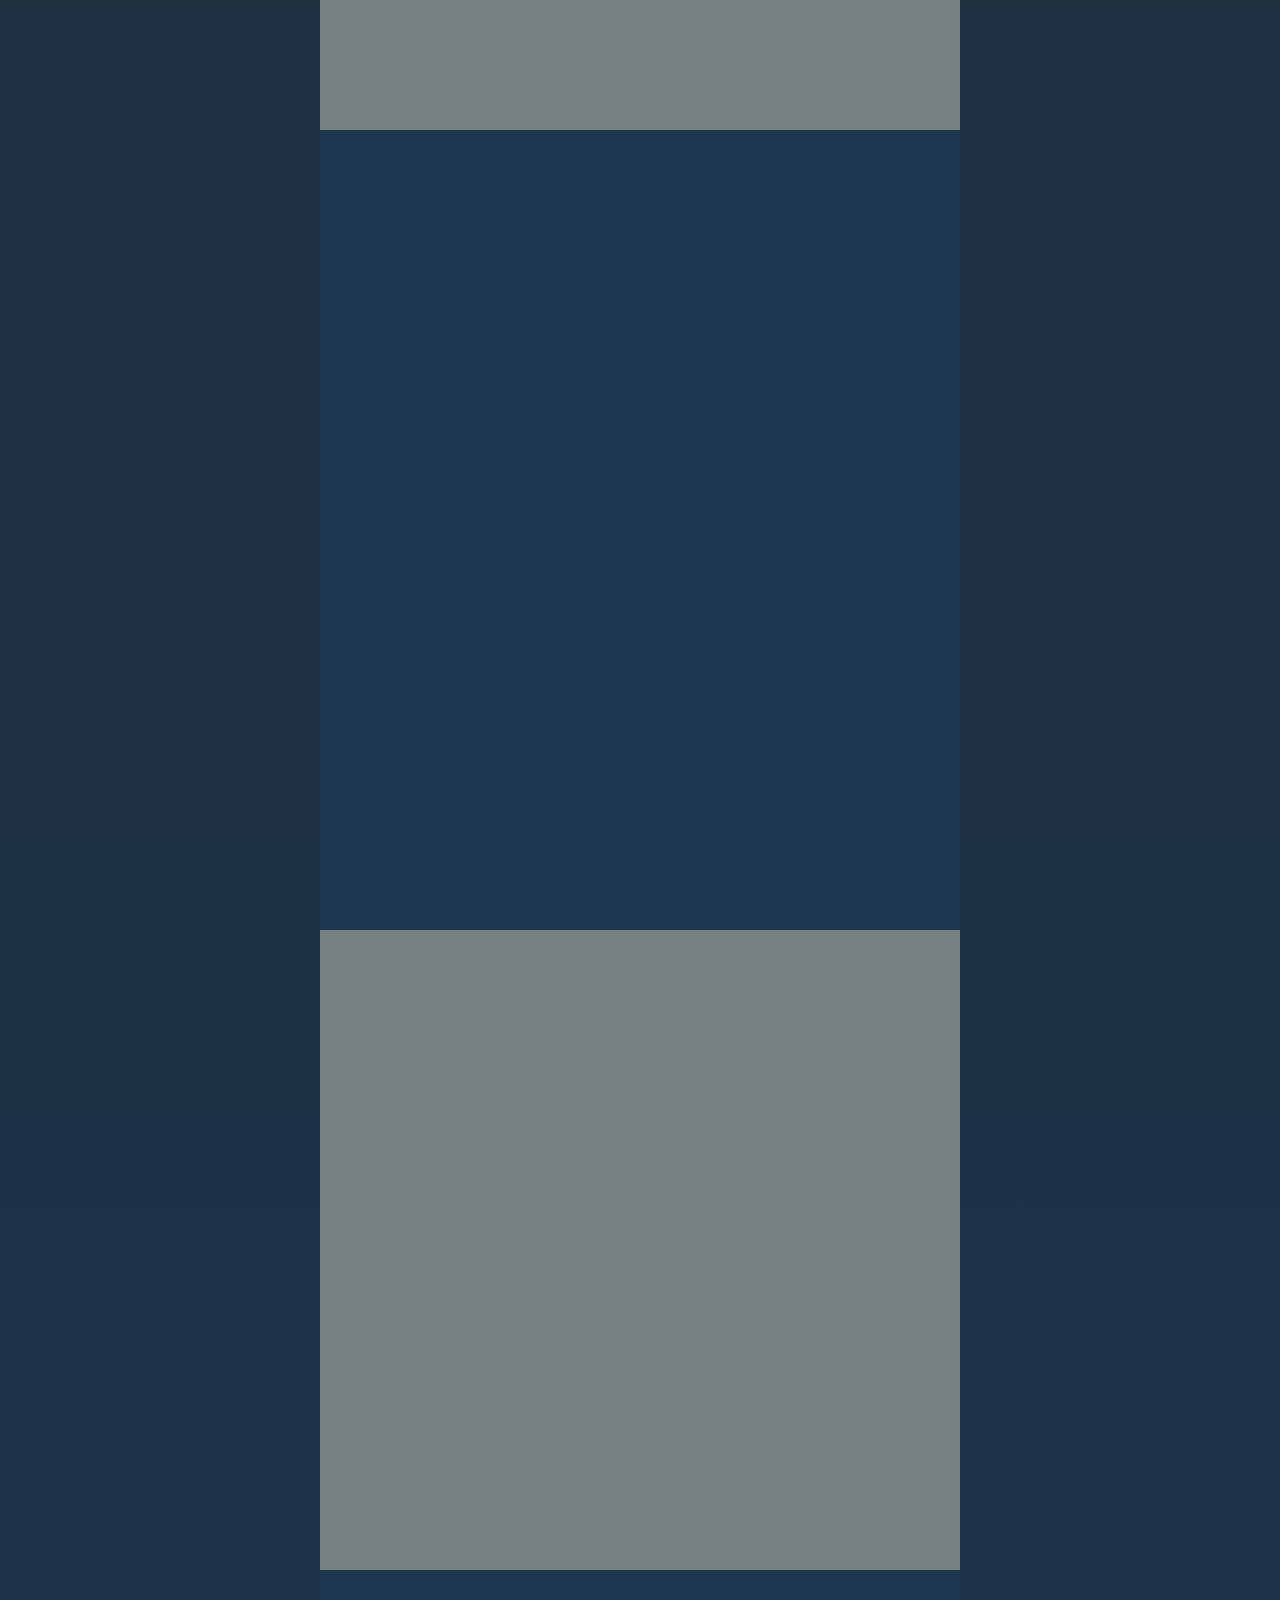
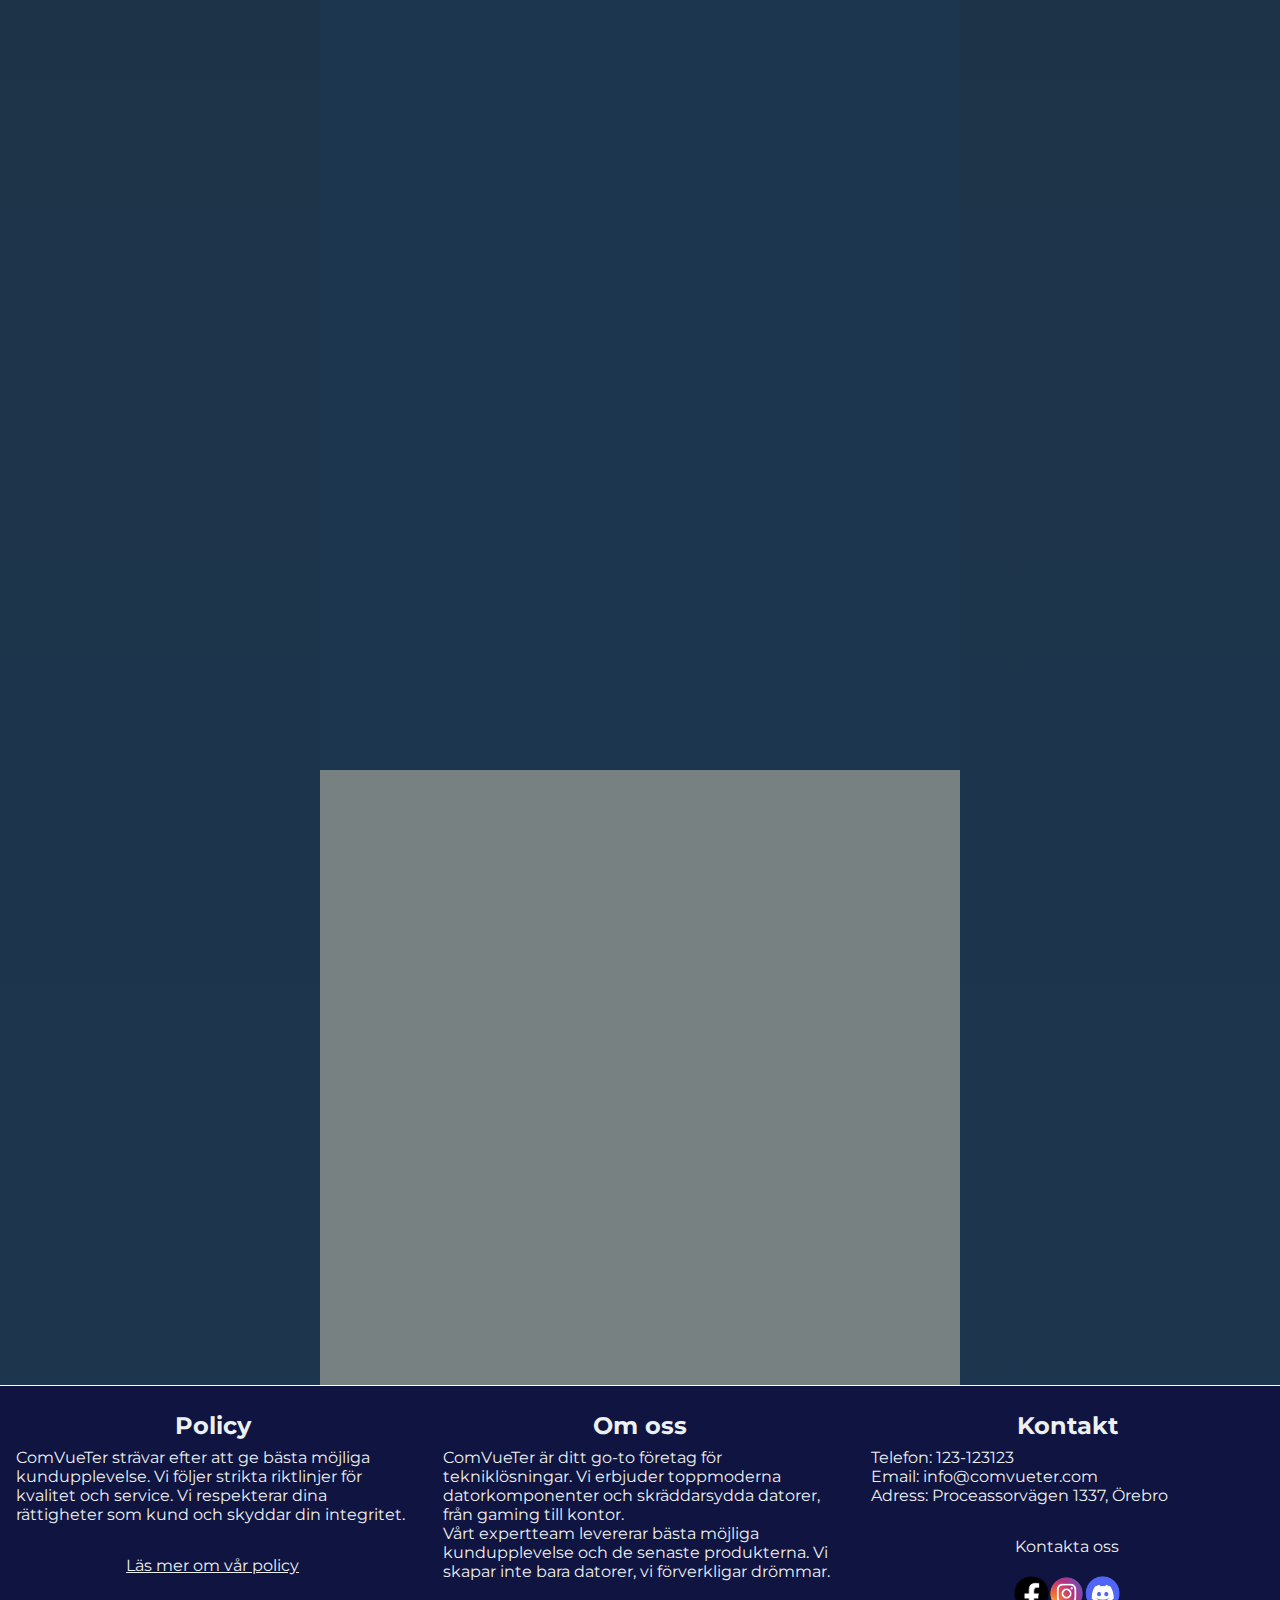
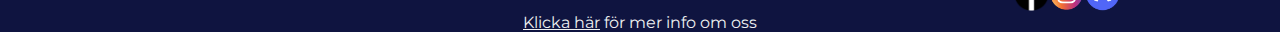
<file: personligaSidor/mattias.html>
<!DOCTYPE html>
<html lang="en">
   <head>
      <meta charset="UTF-8" />
      <meta name="viewport" content="width=device-width, initial-scale=1.0" />
      <title>Document</title>
      <link rel="stylesheet" href="/css/index.css">
      <link rel="stylesheet" href="/css/header.css" />
      <link rel="stylesheet" href="/css/footer.css" />
      <link rel="stylesheet" href="/personligaSidor/mattias.css" />
      <script defer src="mattias.js"></script>
      <script defer src="/javascript/script.js"></script>
      <link
         href="https://fonts.googleapis.com/css2?family=Montserrat:wght@500&family=Roboto&display=swap"
         rel="stylesheet"
      />
      <script defer src="/script.js"></script>
   </head>
   <body>
      <header class="header">
         <div class="header-container">
            <div class="row-top">
               <nav class="mobile-nav">
                     <a href="/html/products.html">Våra produkter</a>
                     <a href="/html/buildpc.html">Bygg din egen dator</a>
                     <a href="/html/aboutus.html">Om oss</a>
                     <a href="/html/policy.html">Policy</a>
                  </nav>
                  <button class="hamburger">
                     <div class="bar"></div>
                  </button>
               <div class="left-section">
                  <div class="logo-link">
                     <a href="/html/index.html" class="logo-link">
                        <img class="computer-logo" src="/resources/logo.png" />
                        <div class="logo-text">COM|VUE|TER</div>
                     </a>
                  </div>
               </div>
               
               <div class="middle-section">
                  <div class="search-bar-container">
                     <div class="search-button">
                        <button type="submit" class="search-button-icon">
                           <img src="/resources/search-icon-gray.png"/>
                        </button>
                     </div>
                     <input class="search-bar" type="search" placeholder="Sök här" />
                  </div>
               </div>
               <div class="right-section">
                  <div class="shopping-cart-icon-container">
                     <img
                        class="shopping-cart-icon"
                        src="/resources/shoppingcart.png"
                     />
                     <a href=""> Kundvagn</a>
                  </div>
               </div>
            </div>
            <div class="row-bottom">
               <div class="search-bar-container">
                  <div class="search-button">
                     <button type="submit" class="search-button-icon">
                        <img src="/resources/search-icon-gray.png"/>
                     </button>
                  </div>
                  <input class="search-bar" type="text" placeholder="Sök här" />
               </div>
                  <div class="top-menu-link">
                     <a href="/html/products.html">Våra produkter</a>
                  </div>
                  <div class="top-menu-link">
                     <a href="/html/buildpc.html">Bygg din egen dator</a>
                  </div>
                  <div class="top-menu-link">
                     <a href="/html/aboutus.html">Om oss</a>
                  </div>
                  <div class="top-menu-link">
                     <a href="/html/policy.html">Policy</a>
                  </div>
            </div>
         </div>
      </header>
      <main>
      <div id="matt">
       <div class="grid-container">
         <div class="item1">
            <div class="aboutinfo">
               <img src="/resources/employees/turtle.png" style="width:15%">
               <h3>Mattias Messerer</h3>
               <p>Som kundtjänstansvarig på ComVueTer har jag en central
                   roll i att säkerställa att våra kunder får en överlägsen serviceupplevelse. 
                   Mitt ansvar innefattar att hantera och svara på kundförfrågningar och problem 
                   genom olika kommunikationskanaler, inklusive telefon och e-post. </p>
            </div>
            <div class="aboutme-wrapper">
               <div class="aboutme-container">
                  <div class="skills">
                     <div class="details">
                        <span>Adobe Photoshop: </span>
                        <span>70%</span>
                     </div>
                     <div class="bar">
                        <div id="photoshop-bar"></div>
                     </div>
                  </div>
                  <div class="skills">
                     <div class="details">
                        <span>Javascript: </span>
                        <span>80%</span>
                     </div>
                     <div class="bar">
                        <div id="javascript-bar"></div>
                     </div>
                  </div>
                  <div class="skills">
                     <div class="details">
                        <span>Vue: </span>
                        <span>65%</span>
                     </div>
                     <div class="bar">
                        <div id="vue-bar"></div>
                     </div>
                  </div>
                  <div class="skills">
                     <div class="details">
                        <span>Laptops: </span>
                        <span>90%</span>
                     </div>
                     <div class="bar">
                        <div id="laptop-bar"></div>
                     </div>
                  </div>
                  <div class="skills">
                     <div class="details">
                        <span>Service: </span>
                        <span>100%</span>
                     </div>
                     <div class="bar">
                        <div id="service-bar"></div>
                     </div>
                  </div>
               </div>
            </div>
         </div>

         <div class="expanding box">
         <div class="item2">
            <h1 class="title" id="title1">Titel</h1>
            <h2 class="customer" id="customer1">Customer</h2>
            <p class="description" id="desc1"></p>
         </div>
      </div>
      <div class="expanding box">
         <div class="item3">
            <h1 class="title" id="title2"></h1>
            <h2 class="customer" id="customer2"></h2>
            <p class="description" id = "desc2"></p>
         </div>
      </div>
      <div class="expanding box">
         <div class="item4">
            <h1 class="title" id="title3"></h1>
            <h2 class="customer" id="customer3"></h2>
            <p class="description" id="desc3"></p>
         </div>
      </div>
      <div class="expanding box">
         <div class="item5">
            <h1 class="title" id="title4"></h1>
            <h2 class="customer" id="customer4"></h2>
            <p class="description" id="desc4"></p>
         </div>
      </div>
      <div class="expanding box">
         <div class="item6">
            <h1 class="title" id="title5"></h1>
            <h2 class="customer" id="customer5"></h2>
            <p class="description" id="desc5"></p>
         </div>
      </div>
      <div class="expanding box">
         <div class="item7">
            <h1 class="title" id="title6"></h1>
            <h2 class="customer" id="customer6"></h2>
            <p class="description" id="desc6"></p>
         </div>
      </div>
         </div>
       </div>
      </div>
      </main>
      <footer>
         <div class="footer-container">
            <div class="left-footer">
               <h2>Policy</h2>
               <p>
                  ComVueTer strävar efter att ge bästa möjliga kundupplevelse.
                  Vi följer strikta riktlinjer för kvalitet och service. Vi
                  respekterar dina rättigheter som kund och skyddar din
                  integritet. 
               </p>   
                  <a href="/html/policy.html"><span class="left-footer-link"
                        >Läs mer om vår policy</span
                     ></a
                  >
               
            </div>

            <div class="center-footer">
               <h2>Om oss</h2>
               <p>
                  ComVueTer är ditt go-to företag för tekniklösningar. Vi
                  erbjuder toppmoderna datorkomponenter och skräddarsydda
                  datorer, från gaming till kontor. <br />
                  Vårt expertteam levererar bästa möjliga kundupplevelse och de
                  senaste produkterna. Vi skapar inte bara datorer, vi
                  förverkligar drömmar. <br />
               </p>
                  <a href="/html/aboutus.html"
                     ><span class="center-footer-link">Klicka här</span></a
                  >
                  <span>för mer info om oss</span>
               
            </div>

            <div class="right-footer">
               <h2>Kontakt</h2>
               <p>
                  Telefon: 123-123123 <br />
                  Email: info@comvueter.com <br />
                  Adress: Proceassorvägen 1337, Örebro <br />
               </p>

                  <a href="#" id="contactForm"><span>Kontakta oss</span></a>

                  <!-- Popup Formulär -->
               

                  <div id="myPopup" class="popup">
                     <div class="popup-content">
                         <span class="close"></span>
                         <form id="contactForm">
                             <label for="name">Namn</label><br />
                             <input type="text" id="name" name="name" required /><br />
   
                             <label for="email">Email</label><br />
                             <input type="text" id="email" name="email" required /><br />
   
                             <label for="phone">Telefonnummer</label><br />
                             <input type="text" id="phone" name="phone" required /><br />
   
                             <label for="textQuery">Text:</label> <br />
                             <textarea id="textQuery" name="textQuery" required></textarea>
                             <br />
                             <input type="submit" value="Skicka" class="submitButton" />
                         </form>
                     </div>
                 </div>

               <div class="socials">
                  <img src="\resources\facebook.png" alt="facebook" />
                  <img src="\resources\instagram.png" alt="instagram" />
                  <img src="\resources\discord.png" alt="discord" />
               </div>
            </div>
         </div>
      </footer>
   </body>
</html>
</file>
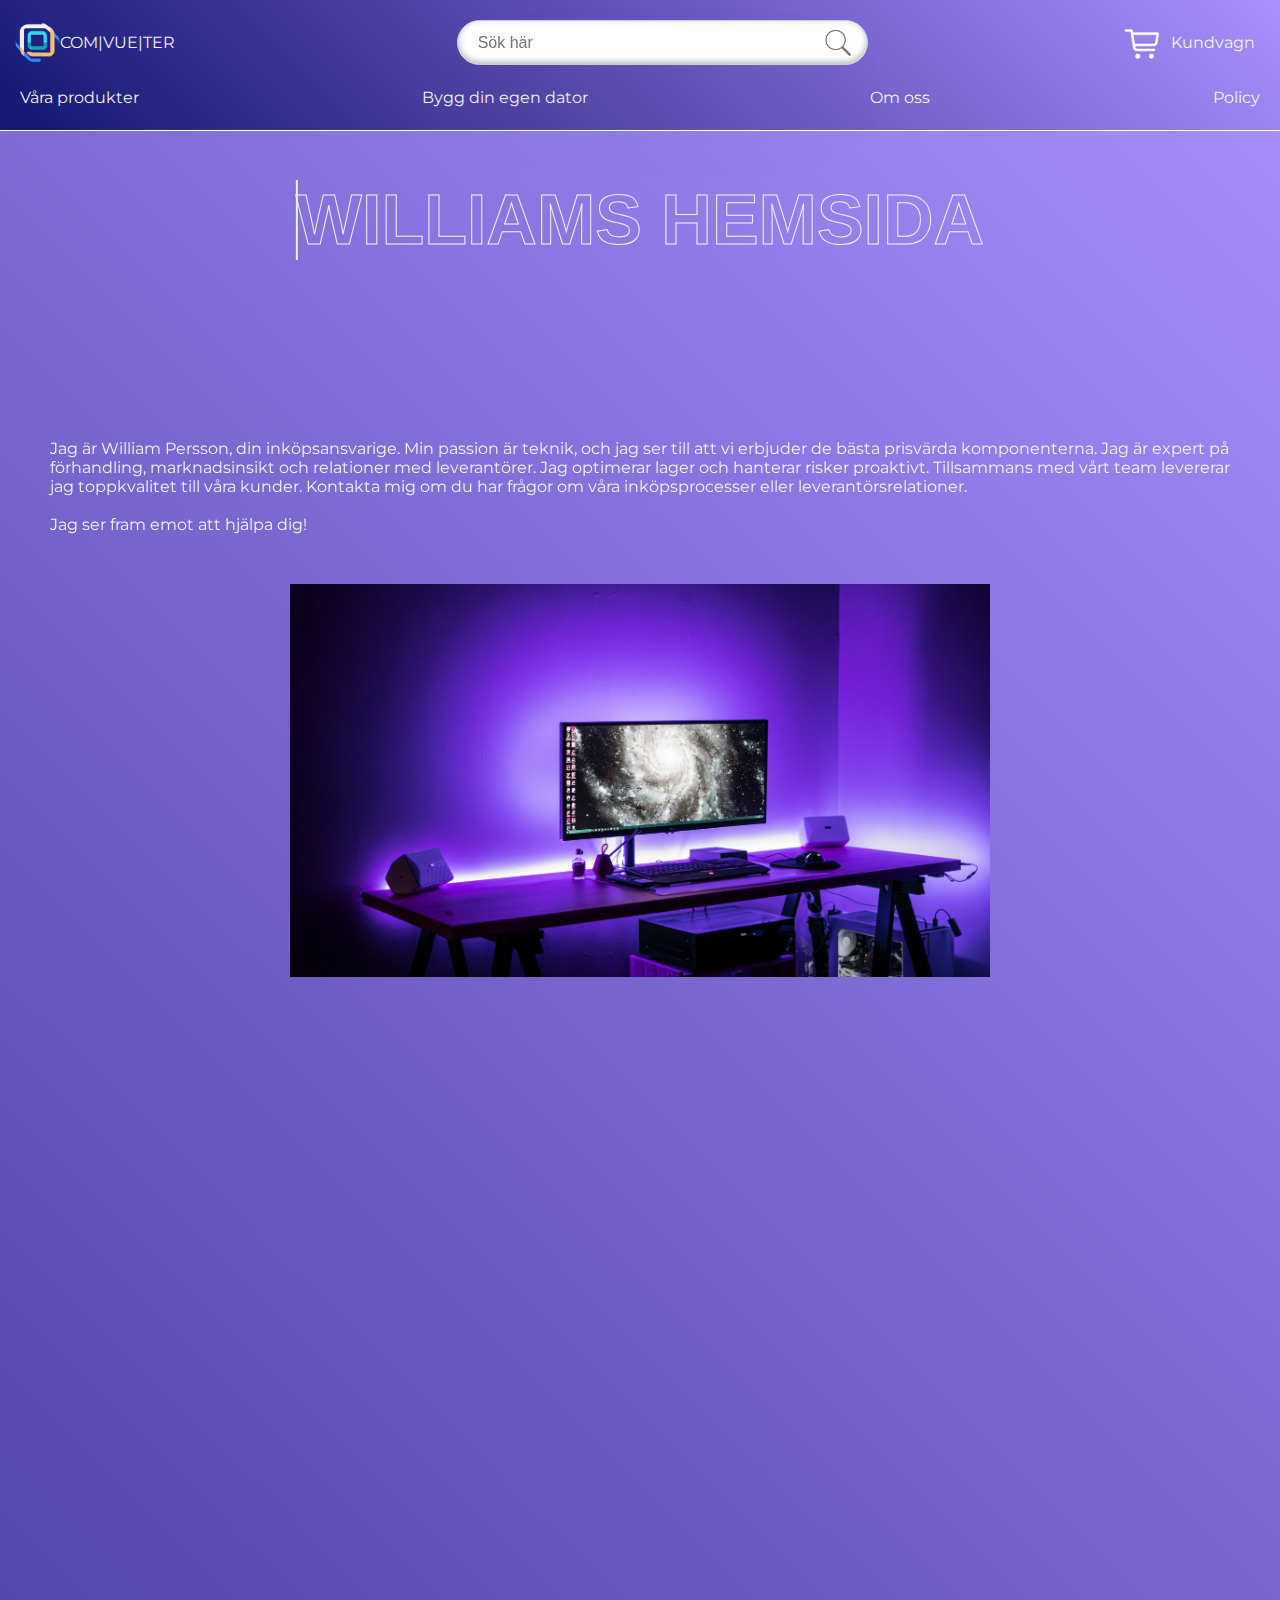
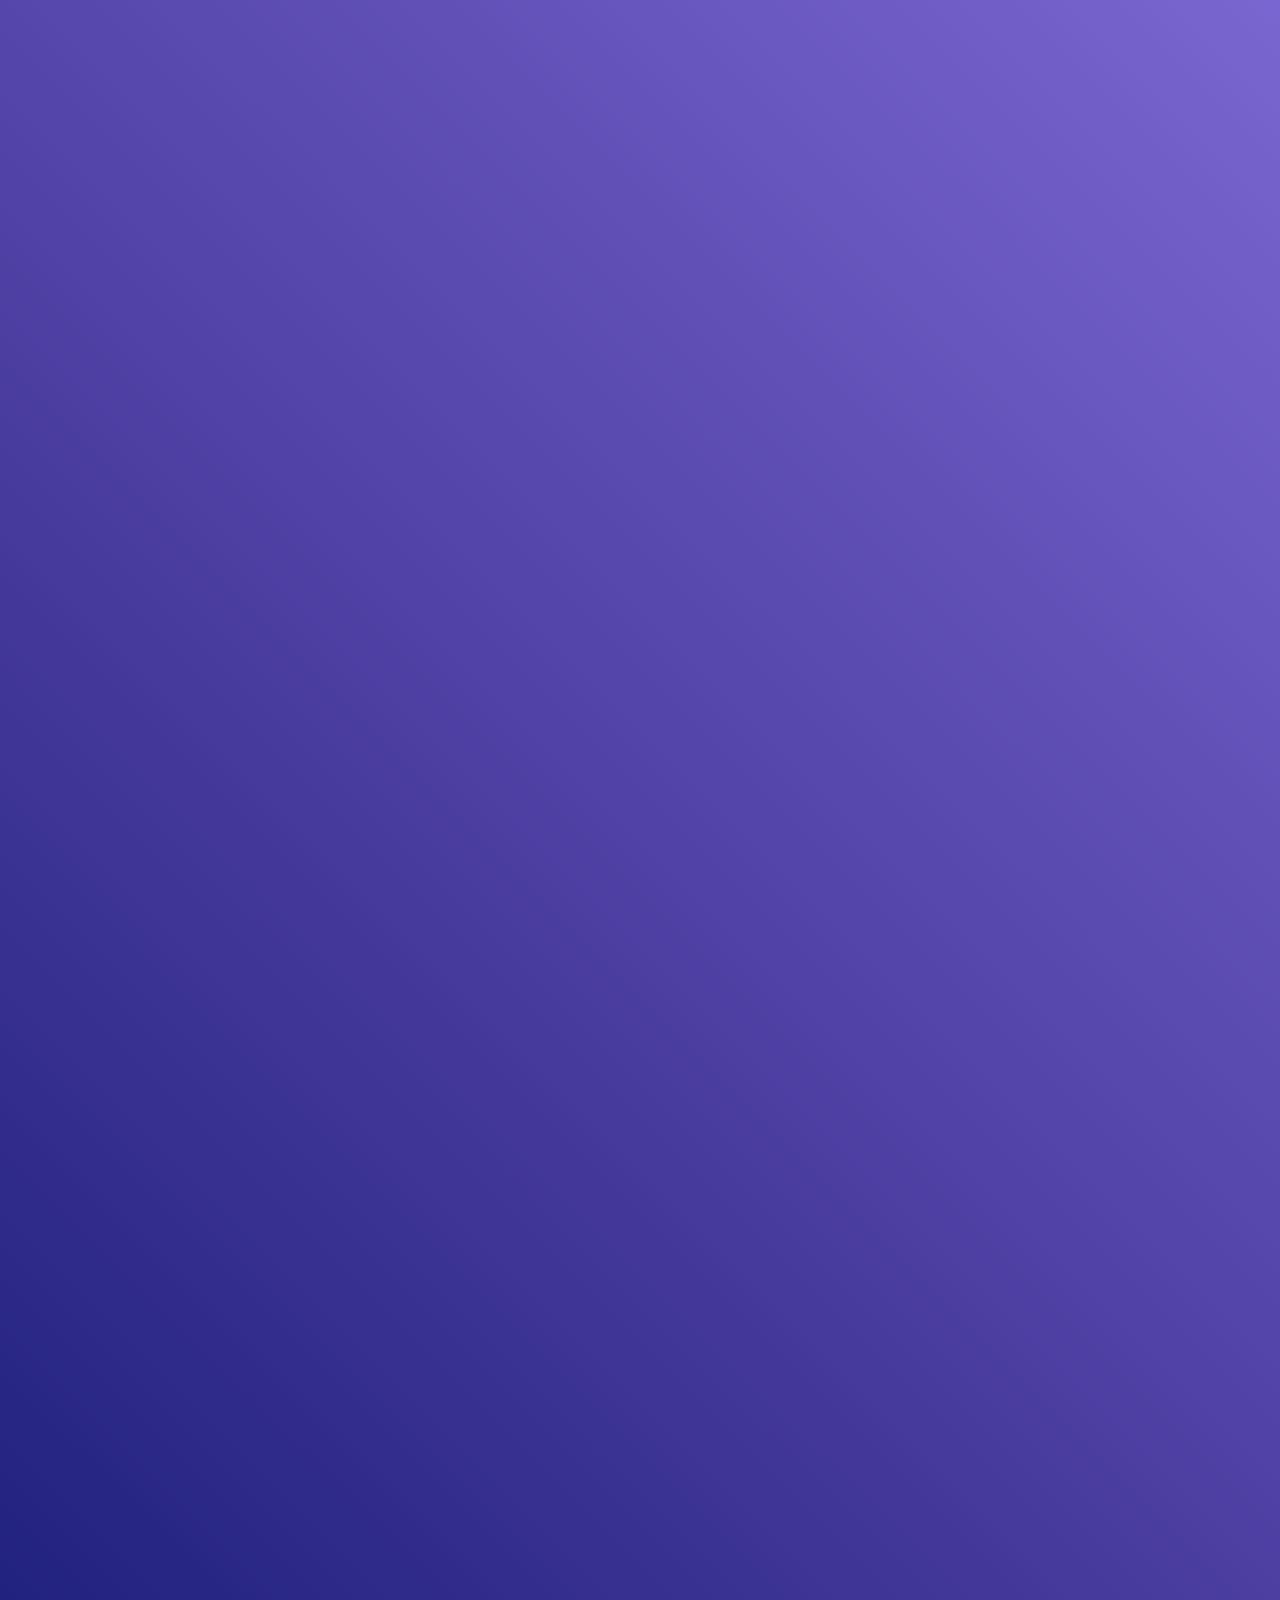
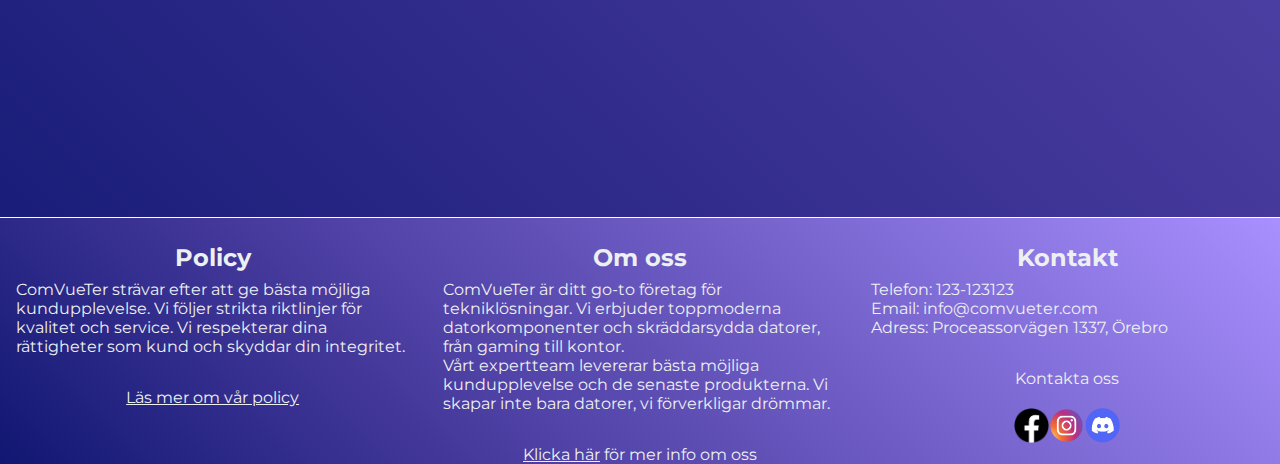
<file: personligaSidor/william.html>
<!DOCTYPE html>
<html lang="en">
   <head>
      <meta charset="UTF-8" />
      <meta name="viewport" content="width=device-width, initial-scale=1.0" />
      <title>Williams sida</title>
      <link rel="stylesheet" href="/css/index.css" />
      <link rel="stylesheet" href="/css/header.css" />
      <link rel="stylesheet" href="/css/footer.css" />
      <link rel="stylesheet" href="william.css" />

      <link
         href="https://fonts.googleapis.com/css2?family=Montserrat:wght@500&family=Roboto&display=swap"
         rel="stylesheet"
      />
      <script defer src="/javascript/william.js"></script>
      <script defer src="/javascript/script.js"></script>
   </head>
   <body>
      <header>
         <div class="header-container">
            <div class="row-top">
               <nav class="mobile-nav">
                  <a href="/html/products.html">Våra produkter</a>
                  <a href="/html/buildpc.html">Bygg din egen dator</a>
                  <a href="/html/aboutus.html">Om oss</a>
                  <a href="/html/policy.html">Policy</a>
               </nav>
               <button class="hamburger">
                  <div class="bar"></div>
               </button>
               <div class="left-section">
                  <div class="logo-link">
                     <a href="/html/index.html" class="logo-link">
                        <img class="computer-logo" src="/resources/logo.png" />
                        <div class="logo-text">COM|VUE|TER</div>
                     </a>
                  </div>
               </div>

               <div class="middle-section">
                  <div class="search-bar-container">
                     <div class="search-button">
                        <button type="submit" class="search-button-icon">
                           <img src="/resources/search-icon-gray.png" />
                        </button>
                     </div>
                     <input
                        class="search-bar"
                        type="search"
                        placeholder="Sök här"
                     />
                  </div>
               </div>
               <div class="right-section">
                  <div class="shopping-cart-icon-container">
                     <img
                        class="shopping-cart-icon"
                        src="/resources/shoppingcart.png"
                     />
                     <a href=""> Kundvagn</a>
                  </div>
               </div>
            </div>
            <div class="row-bottom">
               <div class="search-bar-container">
                  <div class="search-button">
                     <button type="submit" class="search-button-icon">
                        <img src="/resources/search-icon-gray.png" />
                     </button>
                  </div>
                  <input class="search-bar" type="text" placeholder="Sök här" />
               </div>
               <div class="top-menu-link">
                  <a href="/html/products.html">Våra produkter</a>
               </div>
               <div class="top-menu-link">
                  <a href="/html/buildpc.html">Bygg din egen dator</a>
               </div>
               <div class="top-menu-link">
                  <a href="/html/aboutus.html">Om oss</a>
               </div>
               <div class="top-menu-link">
                  <a href="/html/policy.html">Policy</a>
               </div>
            </div>
         </div>
      </header>
      <h1 data-text="Williams hemsida" class="headline">Williams hemsida</h1>
      <main class="main-content">
         <section class="hidden">
            <p>
               Jag är William Persson, din inköpsansvarige. Min passion är
               teknik, och jag ser till att vi erbjuder de bästa prisvärda
               komponenterna. Jag är expert på förhandling, marknadsinsikt och
               relationer med leverantörer. Jag optimerar lager och hanterar
               risker proaktivt. Tillsammans med vårt team levererar jag
               toppkvalitet till våra kunder. Kontakta mig om du har frågor om
               våra inköpsprocesser eller leverantörsrelationer.<br /><br />
               Jag ser fram emot att hjälpa dig!
            </p>
            <div class="first-img-container">
               <img
                  class="first-img"
                  src="/resources/williams/purple-computer.jpg"
                  alt=""
               />
            </div>
         </section>

         <section class="hidden">
            <h2>Detta är mina kompetenser</h2>
            <div class="all-skillbars">
               <div class="skillbar-container hidden" id="skillbar-1">
                  <div class="skillbar-circle">
                     <span class="circle-value">0%</span>
                  </div>
                  <span class="skill-type-text">Riskhantering</span>
               </div>
               <div class="skillbar-container hidden" id="skillbar-2">
                  <div class="skillbar-circle">
                     <span class="circle-value">0%</span>
                  </div>
                  <span class="skill-type-text">Marknadsinsikt</span>
               </div>
               <div class="skillbar-container hidden" id="skillbar-3">
                  <div class="skillbar-circle">
                     <span class="circle-value">0%</span>
                  </div>
                  <span class="skill-type-text">Lagerhantering</span>
               </div>
               <div class="skillbar-container hidden" id="skillbar-4">
                  <div class="skillbar-circle">
                     <span class="circle-value">0%</span>
                  </div>
                  <span class="skill-type-text">Relationer</span>
               </div>
            </div>
         </section>

         <section class="hidden">
            <h1>Projekt som jag har ansvarat över</h1>
            <div class="project project1">
               <h1 class="title title1"></h1>
               <h3 class="customer customer1"></h3>
               <p class="description description1"></p>
            </div>
            <div class="project project2">
               <h1 class="title title2"></h1>
               <h3 class="customer customer2"></h3>
               <p class="description description2"></p>
            </div>
            <div class="project project3">
               <h1 class="title title3"></h1>
               <h3 class="customer customer3"></h3>
               <p class="description description3"></p>
            </div>
            <div class="project project4">
               <h1 class="title title4"></h1>
               <h3 class="customer customer4"></h3>
               <p class="description description4"></p>
            </div>
            <div class="project project5">
               <h1 class="title title5"></h1>
               <h3 class="customer customer5"></h3>
               <p class="description description5"></p>
            </div>
         </section>
      </main>

      <footer>
         <div class="footer-container">
            <div class="left-footer">
               <h2>Policy</h2>
               <p>
                  ComVueTer strävar efter att ge bästa möjliga kundupplevelse.
                  Vi följer strikta riktlinjer för kvalitet och service. Vi
                  respekterar dina rättigheter som kund och skyddar din
                  integritet.
               </p>
               <a href="/html/policy.html"
                  ><span class="left-footer-link"
                     >Läs mer om vår policy</span
                  ></a
               >
            </div>

            <div class="center-footer">
               <h2>Om oss</h2>
               <p>
                  ComVueTer är ditt go-to företag för tekniklösningar. Vi
                  erbjuder toppmoderna datorkomponenter och skräddarsydda
                  datorer, från gaming till kontor. <br />
                  Vårt expertteam levererar bästa möjliga kundupplevelse och de
                  senaste produkterna. Vi skapar inte bara datorer, vi
                  förverkligar drömmar. <br />
               </p>
               <a href="/html/aboutus.html"
                  ><span class="center-footer-link">Klicka här</span></a
               >
               <span>för mer info om oss</span>
            </div>

            <div class="right-footer">
               <h2>Kontakt</h2>
               <p>
                  Telefon: 123-123123 <br />
                  Email: info@comvueter.com <br />
                  Adress: Proceassorvägen 1337, Örebro <br />
               </p>

               <a href="#" id="contactForm"><span>Kontakta oss</span></a>

               <!-- Popup Formulär -->

               <div id="myPopup" class="popup">
                  <div class="popup-content">
                     <span class="close"></span>
                     <form id="contactForm">
                        <label for="name">Namn</label><br />
                        <input
                           type="text"
                           id="name"
                           name="name"
                           required
                        /><br />

                        <label for="email">Email</label><br />
                        <input
                           type="text"
                           id="email"
                           name="email"
                           required
                        /><br />

                        <label for="phone">Telefonnummer</label><br />
                        <input
                           type="text"
                           id="phone"
                           name="phone"
                           required
                        /><br />

                        <label for="textQuery">Text:</label> <br />
                        <textarea
                           id="textQuery"
                           name="textQuery"
                           required
                        ></textarea>
                        <br />
                        <input
                           type="submit"
                           value="Skicka"
                           class="submitButton"
                        />
                     </form>
                  </div>
               </div>

               <div class="socials">
                  <img src="\resources\facebook.png" alt="facebook" />
                  <img src="\resources\instagram.png" alt="instagram" />
                  <img src="\resources\discord.png" alt="discord" />
               </div>
            </div>
         </div>
      </footer>
   </body>
</html>
</file>
<file: index.css>
* {
    margin: 0;
    padding: 0;
    box-sizing: border-box;
    background-color: rgb(30, 39, 103);
    color: rgb(237, 240, 241);
 }
 
 
 body {
    padding-bottom: 5000px;
    font-family: 'Montserrat', sans-serif;
 }
 
 
 .header {
    height: 200px;
 
 
    display: flex;
    justify-content: space-between;
    flex-direction: column;
 
 
    position: fixed;
    left: 0;
    right: 0;
    top: 0;
 
 
    background-color: white;
    border-bottom-width: 1px;
    border-bottom-style: solid;
    border-bottom-color: rgb(228, 228, 228);
 }
 
 
 .banner {
    display: flex;
    align-items: center;
    justify-content: center;
 }
 
 
 .row-top {
    display: flex;
    height: 120px;
 }
 
 
 .row-bottom {
    display: flex;
    align-items: center;
    justify-content: space-between;
    height: 80px;
    padding: 0 20px 0 20px;
 }
 
 
 .top-menu-link {
    display: flex;
    justify-content: center;
    align-items: center;
    flex-direction: row;
 }
 
 
 .top-menu-link:hover {
    cursor: pointer;
    color: grey;
 }
 
 
 .left-section {
    flex: 1;
    display: flex;
    align-items: center;
    padding-right: 40px;
    padding-left: 5px;
 }
 
 
 .computer-logo {
    height: 60px;
    width: 60px;
    border-radius: 50%;
    margin-right: 10px;
 }
 
 
 .middle-section {
    display: flex;
    align-items: center;
    flex: 1;
 }
 
 
 .search-bar-container {
    display: flex;
    position: relative;
    flex: 1;
 }
 
 
 .search-bar {
    flex: 1;
    height: 45px;
    font-size: 16px;
    padding-left: 20px;
    border: 1px solid rgb(204, 204, 204);
    border-radius: 25px;
    box-shadow: rgba(50, 50, 93, 0.25) 0px 50px 100px -20px, rgba(0, 0, 0, 0.3) 0px 30px 60px -30px, rgba(10, 37, 64, 0.35) 0px -2px 6px 0px inset;
 }
 
 
 .search-bar::placeholder {
    font-size: 16px;
 }
 
 
 .search-icon {
    width: 40px;
    right: 10px;
    position: absolute;
    align-self: center;
    padding-right: 5px
 }
 
 
 .right-section {
    display: flex;
    align-items: center;
    justify-content:flex-end;
    width: 182px;
    flex: 1;
 }
 
 
 .shopping-cart-icon-container {
    display: flex;
    justify-content: center;
    align-items: center;
    padding-right: 20px;
 }
 
 
 .shopping-cart-icon {
    width: 40px;
    padding-right: 7px;
 }
</file>
<file: css/index.css>
* {
   margin: 0;
   padding: 0;
   color: rgb(237, 240, 241);
}

body {
   font-family: "Montserrat", sans-serif;
   background-color: #242526;
   display: flex;
   flex-direction: column;
   padding-top: 130px;
}

a {
   text-decoration: none;
}

.slide-container {
   max-width: 1000px;
   position: relative;
   justify-content: center;
   margin: 0 auto;
   margin-top: 10px;
}

.slide {
   display: flex;
   align-items: center;
   justify-content: center;
   text-align: center;
   width: 100%;
}

.slide img {
   max-width: 100%;
   max-height: 100%;
   width: 370px;
   height: 300px;
   margin: 0 auto;
   display: block;
}
.prev .next {
   cursor: pointer;
   position: absolute;
   top: 50%;
   width: auto;
   margin-top: -22px;
   padding: 16px;
   color: white;
   font-weight: bold;
   font-size: 18px;
   transition: 0.6s ease;
   border-radius: 0 3px 3px 0;
   user-select: none;
}

.dot-next-page {
   text-align: center;
}

.next {
   right: 0;
   border-radius: 3px 0 0 3px;
}

.prev:hover,
.next:hover {
   background-color: gray;
}

.text {
   color: #f2f2f2;
   font-size: 15px;
   padding: 8px 12px;
   position: absolute;
   bottom: 8px;
   width: 100%;
   text-align: center;
}

.numberText {
   color: #41a9ee;
   font-size: 12px;
   padding: 8px 12px;
   position: relative;
   top: 0;
}

.dot {
   cursor: pointer;
   height: 15px;
   width: 15px;
   margin: 0 2px;
   background-color: #bbb;
   border-radius: 50%;
   display: inline-block;
   transition: background-color 0.6s ease;
}

.active,
.dot:hover {
   background-color: #717171;
}

.fade {
   animation-name: fade;
   animation-duration: 1.5s;
}

@keyframes fade {
   from {
      opacity: 0.4;
   }
   to {
      opacity: 1;
   }
}

.about-container {
   position: relative;
   width: 100%;
   background-color: #41a9ee;
}
</file>
<file: css/header.css>
.header-container {
   z-index: 99;
   height: 130px;
   width: 100%;

   display: flex;
   justify-content: space-between;
   flex-direction: column;

   position: fixed;
   left: 0;
   right: 0;
   top: 0;

   background-color: rgb(15, 20, 64);
   border-bottom-width: 0.5px;
   border-bottom-style: solid;
   border-bottom-color: white;
}

.row-top {
   display: flex;
   height: 90px;
   padding-top: 20px;
}

.row-bottom {
   display: flex;
   align-items: center;
   justify-content: space-between;
   height: 100px;
   padding: 15px 20px;
}

.top-menu-link {
   display: flex;
   justify-content: center;
   align-items: center;
   flex-direction: row;
}

.top-menu-link:hover {
   cursor: pointer;
   opacity: 0.5;
}
.shopping-cart-icon-container:hover {
   cursor: pointer;
   opacity: 0.5;
}

.left-section:hover {
   cursor: pointer;
   opacity: 0.8;
}

.left-section {
   flex: 1;
   display: flex;
   align-items: center;
   padding-right: 40px;
   padding-left: 5px;
}

.middle-section {
   display: flex;
   align-items: center;
   flex: 1;
}

.search-bar-container {
   display: flex;
   position: relative;
   flex: 1;
}

.search-bar {
   flex: 1;
   height: 45px;
   font-size: 16px;
   padding-left: 20px;
   border: 1px solid rgb(204, 204, 204);
   border-radius: 25px;
   box-shadow: rgba(50, 50, 93, 0.25) 0px 50px 100px -20px,
      rgba(0, 0, 0, 0.3) 0px 30px 60px -30px,
      rgba(10, 37, 64, 0.35) 0px -2px 6px 0px inset;
   color: black;
}

.search-bar::placeholder {
   font-size: 16px;
}

.search-icon {
   width: 25px;
   right: 10px;
   position: absolute;
   align-self: center;
   padding-right: 5px;
}

.right-section {
   display: flex;
   align-items: center;
   justify-content: flex-end;
   width: 182px;
   flex: 1;
}

.shopping-cart-icon-container {
   display: flex;
   justify-content: center;
   align-items: center;
   padding-right: 20px;
}

.shopping-cart-icon {
   width: 40px;
   padding-right: 7px;
}

.logo-link {
   display: flex;
   margin-left: 5px;
}

.logo-text {
   display: flex;
   align-items: center;
}

.computer-logo {
   width: 45px;
}

.middle-section {
   display: flex;
   align-items: center;
   flex: 1;
}

.row-bottom .search-bar-container,
.row-bottom .search-bar,
.row-bottom .search-bar::placeholder,
.row-bottom .search-icon {
   display: none;
}

.row-top .search-bar-container {
   display: flex;
   position: relative;
   flex: 1;
}

.row-top .search-bar {
   flex: 1;
   height: 45px;
   font-size: 16px;
   padding-left: 20px;
   border: 1px solid rgb(204, 204, 204);
   border-radius: 25px;
   box-shadow: rgba(50, 50, 93, 0.25) 0px 50px 100px -20px,
      rgba(0, 0, 0, 0.3) 0px 30px 60px -30px,
      rgba(10, 37, 64, 0.35) 0px -2px 6px 0px inset;
   color: black;
}

.row-top .search-bar::placeholder {
   font-size: 16px;
}

.row-top .search-button {
   position: absolute;
   right: 10px;
   top: 55%;
   transform: translateY(-50%);
}

.row-top .search-button-icon {
   background-color: transparent;
   border: none;
   padding: 0;
   cursor: pointer;
}

.row-top .search-button-icon img {
   width: 30px;
   padding-right: 5px;
}

.row-top .search-button-icon:hover img {
   opacity: 0.7;
}

.right-section {
   display: flex;
   align-items: center;
   justify-content: flex-end;
   width: 182px;
   flex: 1;
}

.shopping-cart-icon-container {
   display: flex;
   justify-content: center;
   align-items: center;
   padding-right: 25px;
}

.shopping-cart-icon {
   width: 40px;
   padding-right: 7px;
}

.main-grid {
   margin: 20px 20px;
}

.hamburger,
.mobile-nav {
   display: none;
}

@media screen and (max-width: 635px) {
   .shopping-cart-icon-container {
      margin-right: 10px;
   }

   .row-top .search-bar-container {
      display: none;
   }

   .row-bottom .search-bar-container,
   .row-bottom .search-bar,
   .row-bottom .search-bar::placeholder {
      display: flex;
   }

   .row-bottom .search-bar-container {
      position: relative;
      flex: 1;
   }

   .row-bottom .search-bar {
      flex: 1;
      height: 45px;
      font-size: 16px;
      padding-left: 20px;
      border: 1px solid rgb(204, 204, 204);
      border-radius: 25px;
      box-shadow: rgba(50, 50, 93, 0.25) 0px 50px 100px -20px,
         rgba(0, 0, 0, 0.3) 0px 30px 60px -30px,
         rgba(10, 37, 64, 0.35) 0px -2px 6px 0px inset;
      color: black;
   }

   .row-bottom .search-bar::placeholder {
      font-size: 16px;
   }

   .row-bottom .search-button {
      position: absolute;
      right: 10px;
      top: 55%;
      transform: translateY(-50%);
   }

   .row-bottom .search-button-icon {
      background-color: transparent;
      border: none;
      padding: 0;
      cursor: pointer;
   }

   .row-bottom .search-button-icon img {
      width: 30px;
      padding-right: 5px;
   }

   .row-bottom .search-button-icon:hover img {
      opacity: 0.7;
   }

   .row-top {
      justify-content: space-between;
      align-items: center;
   }

   .top-menu-link {
      display: none;
   }

   /* Nedan är kod för vår "hamburger menu" */

   .hamburger {
      position: relative;
      display: block;
      width: 35px;
      margin-left: 20px;
      cursor: pointer;

      appearance: none;
      background: none;
      outline: none;
      border: none;
   }

   .hamburger .bar,
   .hamburger::after,
   .hamburger::before {
      content: "";
      display: block;
      width: 100%;
      height: 5px;
      background-color: white;
      margin: 6px 0;
      transition: 0.4s;
   }

   .hamburger.is-active::before {
      transform: rotate(-45deg) translate(-9px, 7px);
   }

   .hamburger.is-active::after {
      transform: rotate(45deg) translate(-9px, -7px);
   }

   .hamburger.is-active .bar {
      opacity: 0;
   }

   .mobile-nav {
      position: fixed;
      padding-top: 70px;
      right: 100%;
      top: 130px;
      width: 100%;
      min-height: 100vh;
      display: block;
      transition: 0.4s;
      background-color: rgb(15, 20, 64);
   }

   .mobile-nav.is-active {
      right: 0;
   }

   .mobile-nav a {
      border-radius: 3px;
      justify-self: left;
      display: block;
      text-align: center;
      padding: 12px 16px;
      max-width: 200px;
      margin: 0 auto 16px;
      background-color: #3c0c6c;
   }

   .mobile-nav a:hover {
      opacity: 0.8;
   }
}
</file>
<file: css/footer.css>
.footer-container {
   display: grid;
   grid-template-columns: 1fr 1fr 1fr;
   height: auto;
   width: 100%;
   bottom: 0;
   left: 0;
   padding-top: 25px;
   gap: 2px;

   background-color: rgb(15, 20, 64);
   text-align: center;
   border-top-width: 0.5px;
   border-top-style: solid;
   border-top-color: white;
}

.footer-container p {
   text-align: left;
   padding: 0.5rem 1rem 2rem 1rem;
}

.left-footer-link {
   text-decoration: underline;
}

.left-footer-link:hover {
   color: slategrey;
}

.center-footer-link {
   text-decoration: underline;
}

.center-footer-link:hover {
   color: slategrey;
}

.socials {
   justify-content: center;
   display: flex;
   padding: 20px 0;
}

.socials img {
   height: 35px;
   width: auto;
}

.socials img:hover {
   cursor: pointer;
   opacity: 0.8;
}

.popup {
   display: none;
   position: fixed;
   z-index: 1;
   padding-top: 100px;
   left: 0;
   top: 0;
   width: 100%;
   height: 100%;
   overflow: auto;
   background-color: rgb(0, 0, 0);
   background-color: rgba(0, 0, 0, 0.4);
}

/* Modal Content */
.popup-content {
   background-color: #242526;
   margin: auto;
   padding: 20px;
   padding-top: 3rem;
   border: 1px solid #888;
   width: 80%;
}

/* Lägg till dessa regler för att ändra textfärg i popup-fönstret */
.popup-content input[type="text"],
.popup-content textarea {
   color: black; /* Ändra till önskad textfärg, här är det svart */
}

/* Lägg till dessa regler för att ändra textfärg i popup-fönstret */
.popup-content input[type="text"],
.popup-content label {
   color: black; /* Ändra till önskad textfärg, här är det svart */
}

/* Ändra textfärgen på etiketterna till vit */
.popup-content label {
   color: white;
}

/* Ändra bredden på alla textfält till dubbelt så bred */
.popup-content input[type="text"],
.popup-content textarea {
   width: 20%; /* Ändra till önskad bredd */
}

/* Ändra höjden på textfältet till tre gånger så hög */
.popup-content textarea {
   height: 3em; /* Ändra till önskad höjd */
}

/* Lägg till denna CSS-regel för att ändra utseendet på "Skicka"-knappen */
.submitButton {
   display: inline-flex;
   align-items: center;
   justify-content: center;
   box-sizing: border-box;
   width: 20%;
   height: 3rem;
   margin-top: 1rem;
   margin-right: 1rem;
   margin-left: 1rem;
   background-color: #303233;
   color: #e1e1e1;
   font-weight: 600;
   border: 0;
}

.submitButton:hover {
   cursor: pointer;
   opacity: 0.5;
}

@media screen and (max-width: 700px) {
   .footer-container {
      display: block;
      align-items: center;
   }

   .left-footer,
   .center-footer,
   .right-footer {
      padding: 20px 0;
   }

   .left-footer h2,
   .center-footer h2,
   .right-footer h2 {
      font-size: 35px;
   }

   .left-footer span,
   .center-footer span,
   .right-footer span {
      font-size: 25px;
   }

   .footer-container p {
      display: none;
   }
}
</file>
<file: css/buildpc.css>
main {
   width: 100%;
   padding-top: 130px;
   background-color: #242526;
   flex: 1;
}

body {
   font-family: "Montserrat", sans-serif;

   display: flex;
   flex-direction: column;
   min-height: 100vh;
   justify-content: space-between;
   background-color: #242526;
}

.pcbuildersection {
   display: flex;
   justify-content: space-between;
   padding-top: 1rem;
   padding-bottom: 1rem;
}

.left-flex {
   margin-left: 260px;
   margin-right: 12px;
   width: 300px;
}

.summaryBox {
   display: flex;
   flex-direction: column;
   justify-content: center;
   height: 120px;
   padding: 10px;
   background-color: #303233;
   margin-bottom: 12px;
}

.summaryTitle,
.summaryTotal {
   color: #e1e1e1;
}

.summaryTitle,
.summaryTotal {
   text-align: center;
}

.summaryTitle {
   font-size: 15px;
}

.summaryTotal {
   font-size: 30px;
   font-weight: bold;
   margin-top: 7px;
}

.summaryButtonContainer {
   display: flex;
   justify-content: space-between;
   margin-top: 10px;
}

.summaryButton {
   color: #000000;
   background-color: #abacac;
   height: 35px;
   width: 50%;
   margin: 5px;
}

.left-flex-button {
   display: flex;
   align-items: center;
   justify-content: flex-start;
   box-sizing: border-box;
   width: 100%;
   height: 45px;
   margin-bottom: 12px;
   padding-left: 10px;
   background-color: #303233;
   color: #e1e1e1;
   font-weight: 600;
   border: 0;
}

.left-flex-button img {
   max-height: calc(100% - 10px);
   max-width: 35px;
   min-width: 35px;
   padding-right: 15px;
}

.left-flex-button:hover {
   cursor: pointer;
   opacity: 0.5;
}

.right-flex {
   margin-right: 260px;
   flex-grow: 1;
}

.rightFlexBox {
   position: relative;
   display: flex;
   flex-direction: column;
   justify-content: center;
   height: calc(100% - 12px);
   padding: 10px;
   background-color: #303233;
   margin-bottom: 12px;
   min-width: 100%;
}

.innerFlexBox {
   margin: 20px 60px;
   height: 100%;
   max-width: 100%;
   word-wrap: break-word;
}

.innerFlexBox h2 {
   text-align: center;
   text-transform: uppercase;
   font-weight: bolder;
   padding-bottom: 25px;
}

.innerFlexBox p {
   text-align: left;
   text-transform: none;
   font-weight: normal;
   padding-bottom: 7px;
   padding-top: 7px;
}

.left-flex,
.rightFlexBox {
   flex-shrink: 0;
}

.innerFlexBoxStart iframe {
   padding-top: 20px;
   padding-bottom: 20px;
}

.innerFlexBoxChassi,
.innerFlexBoxProcessor,
.innerFlexBoxGPU,
.innerFlexBoxMotherboard,
.innerFlexBoxRAM,
.innerFlexBoxHarddrive,
.innerFlexBoxFans,
.innerFlexBoxCooling,
.innerFlexBoxPSU,
.innerFlexBoxOS,
.innerFlexBoxProvideBuild {
   display: none;
}

.innerFlexBox ul {
   margin-left: 3rem;
   margin-top: 0.3rem;
   margin-bottom: 0.3rem;
}

.monteringsButtonOption {
   display: inline-flex; /* Ändra till inline-flex */
   align-items: center;
   justify-content: center; /* Centrerar texten i knappen */
   box-sizing: border-box;
   width: 40%;
   height: 3rem;
   margin-top: 11rem;
   margin-right: 1rem;
   margin-left: 1rem;
   background-color: #242526;
   color: #e1e1e1;
   font-weight: 600;
   border: 0;
}

.chooseOSButton {
   display: inline-flex;
   align-items: center;
   justify-content: center;
   box-sizing: border-box;
   width: 40%;
   height: 3rem;
   margin-top: 1rem;
   margin-right: 1rem;
   margin-left: 1rem;
   background-color: #242526;
   color: #e1e1e1;
   font-weight: 600;
   border: 0;
}

.monteringsButtonOption:hover {
   cursor: pointer;
   opacity: 0.5;
}

.chooseOSButton:hover {
   cursor: pointer;
   opacity: 0.5;
}

.innerFlexBoxProvideBuild,
.innerFlexBoxOS {
   position: relative; /*Lägger till detta för att positionera disclaimer absolut inom denna behållare */
   display: flex;
   flex-direction: column; /* Lägger till element i en kolumn */
   align-items: center; /* Centrerar elementen horisontellt */
   justify-content: space-between; /* Ger lika mycket utrymme mellan elementen */
}

.disclaimer {
   position: absolute; /* Positionerar disclaimern absolut inom .innerFlexBoxProvideBuild */
   right: 0.4rem; /* Flyttar disclaimern till höger kant */
   bottom: 0.2rem; /* Flyttar disclaimern till botten */
}
</file>
<file: personligaSidor/anton.css>
body {
   display: inline-block;
}

.companyInfo {
   border: 1px solid white;
   margin: 0 auto; /* Centrera horisontellt */
   text-align: center; /* Centrera texten */
   max-width: 70%; /* Max bredd 70% av förälderelementet */
   margin-top: 5rem;
   padding: 2rem;
   margin-bottom: 5rem;
   width: 100%; /* Fyll tillgängligt utrymme */
   border-radius: 4rem;
   align-items: center;
}

.companyInfo h1 {
   padding: 2rem;
   text-decoration: underline;
   text-transform: uppercase;
}

.companyInfo p {
   padding: 2rem;
   line-height: 30px;
}

.attributes {
   border: 2px solid grey;
   margin: 0 auto;
   text-align: center;
   max-width: 70%;
   margin-top: 5rem;
   padding: 2rem;
   margin-bottom: 5rem;
   width: 100%;
   border-radius: 4rem;
}

.attributes h1 {
   padding: 2rem;
   text-transform: uppercase;
}

.attributes p {
   padding: 2rem;
   line-height: 1.5;
}

.circle-container {
   display: grid;
   place-items: center;
   justify-content: space-around;
   padding-top: 1rem;
   grid-template-columns: repeat(6, 1fr);
}

.circle-container svg {
   width: 120px; /* Lägg till en fast bredd här */
}

.attributeNames {
   display: flex;
   justify-content: space-around;
}

.attributeNames h2 {
   min-width: 15%; /* Lägg till en fast bredd här */
   text-align: center; /* Centrera texten inom h2-elementet */
   padding-top: 1rem;
}

.progress-ring__circle {
   transform: rotate(-90deg);
   transform-origin: 50% 50%;
   stroke-dasharray: 365;
   stroke-dashoffset: 365;
}

.nvidia,
.mount,
.coding {
   border: 2px solid white;
   margin: 0 auto; /* Centrera horisontellt */
   text-align: center; /* Centrera texten */
   max-width: 70%; /* Max bredd 70% av förälderelementet */
   margin-top: 5rem;
   padding: 2rem;
   margin-bottom: 5rem;
   width: 100%; /* Fyll tillgängligt utrymme */
   border-radius: 4rem;
}

.amd,
.troubleshooting,
.item5 {
   border: 2px solid grey;
   margin: 0 auto; /* Centrera horisontellt */
   text-align: center; /* Centrera texten */
   max-width: 70%; /* Max bredd 70% av förälderelementet */
   margin-top: 5rem;
   padding: 2rem;
   margin-bottom: 5rem;
   width: 100%; /* Fyll tillgängligt utrymme */
   border-radius: 4rem;
}

.nvidia h1,
.amd h1,
.mount h1,
.troubleshooting h1,
.coding h1,
.item5 h1 {
   padding: 2rem;
   text-decoration: underline;
   text-transform: uppercase;
}

.nvidia p,
.amd p,
.mount p,
.troubleshooting p,
.coding p,
.item5 p {
   padding: 2rem;
   line-height: 30px;
}

.nvidia li,
.amd li,
.mount li,
.troubleshooting li,
.coding li {
   padding: 2rem;
   line-height: 30px;
}

/* Lägg till din övergång och hover-effekt här */
.attributeNames h2,
#nvidia,
#amd,
#mount,
#troubleshooting,
#coding,
#item5 {
   transition: all 0.5s ease;
}

.attributeNames h2:hover,
#nvidia:hover,
#amd:hover,
#mount:hover,
#troubleshooting:hover,
#coding:hover,
#item5:hover {
   transform: scale(1.1);
}

img {
   width: 20%;
}

/* Definiera en keyframes-animation som roterar ett element 360 grader */
@keyframes roll {
   from {
      transform: rotate(0deg);
   }
   to {
      transform: rotate(360deg);
   }
}

/* Lägg till animationen till alla element med klassen 'roll' */
body.roll {
   animation: roll 2s ease;
}
@media screen and (max-width: 1035px) {
   .circle-container {
      grid-template-columns: repeat(3, 1fr);
   }
   .attributeNames {
      display: flex;
      flex-direction: column;
      justify-content: center;
      align-items: center;
   }
   .attributeNames h2 {
      min-width: auto;
      text-align: center;
      padding-top: 1rem;
   }
   .progress-ring__circle {
      display: none;
   }
}

@media screen and (max-width: 665px) {
   .circle-container {
      grid-template-columns: repeat(2, 1fr);
   }
   .attributeNames {
      display: flex;
      flex-direction: column;
      justify-content: center;
      align-items: center;
   }
   .attributeNames h2 {
      min-width: auto;
      text-align: center;
      padding-top: 1rem;
   }
   .progress-ring__circle {
      display: none;
   }
}
</file>
<file: personligaSidor/daniel.css>
body {
   font-family: "Montserrat", sans-serif;
   display: flex;
   flex-direction: column;
   min-height: 100vh;
   justify-content: space-between;
   padding-top: 130px;
   background: linear-gradient(to bottom, #6f7275, #4e2276, #8c45cf);
   line-height: 25px;
}

.personal-container {
   border: 1px solid white;
   margin: 0 auto;
   text-align: center;
   max-width: calc(80%);
   max-height: auto;
   margin-top: 2rem;
   padding: 1rem;
   margin-bottom: 5rem;
   border-radius: 1rem;
   display: flex;
   flex-direction: column;
   align-items: center;
}

.personal-content {
   display: flex;
   flex-direction: row;
   flex-wrap: wrap;
   justify-content: center;
}

.personal-text {
   max-width: 50rem;
   border: 1px solid white;
   padding: 1rem;
   border-radius: 1rem;
   box-sizing: border-box;
   text-align: left;
   margin-top: 1rem;
   margin-left: 1rem;
}

.personal-photo {
   width: 20%;
   max-height: 20%;
   object-fit: cover;
}

.skill-container {
   width: 50%;
   margin: auto;
   padding: 20px;
   margin-bottom: 1rem;
   text-align: center;
}

.skill-container h1 {
   margin-bottom: 2rem;
}

.skill {
   margin-bottom: 20px;
}

.skill label {
   display: block;
}

.skill progress {
   width: 100%;
   height: 30px;
   border: none;
   border-radius: 5px;
   appearance: none;
}

.progress-container {
   position: relative;
   height: 30px;
}

.progress-text {
   position: absolute;
   top: 50%;
   right: 1rem;
   transform: translate(0%, -50%);
   font-weight: bold;
   color: black;
   font-size: 16px;
}

.project-container {
   width: 60%;
   margin: auto;
   text-align: center;
   margin-bottom: 10rem;
   border: 1px solid white;
   border-radius: 1rem;
}

.project-container h1 {
   padding-top: 1rem;
}

.project {
   margin: 1rem;
   padding: 1rem;
}

.project-container {
   opacity: 0;
   transition: opacity 0.5s ease;
}

.project-container.show {
   opacity: 1;
}

@media screen and (max-width: 768px) {
   .personal-container {
      max-width: 90%;
   }

   .personal-text {
      max-width: 100%;
      margin-left: 0;
   }

   .personal-photo {
      width: 50%;
      max-height: 50%;
   }

   .skill-container {
      width: 80%;
   }

   .project-container {
      width: 80%;
   }

   .skill progress {
      transition: all 0.3s ease-in-out; /* Uppdaterad transition för mobila enheter */
   }
}
</file>
<file: personligaSidor/mattias.css>
body {
   font-family: "Montserrat", sans-serif;
   display: flex;
   flex-direction: column;
   min-height: 100vh;
   justify-content: center;
   align-items: center;
   padding-top: 130px;
   background: linear-gradient(to bottom, #242526, #1c364f);
}

.grid-container {
   display: grid;
   grid-template-columns: 40em;
   grid-template-rows: 40em 40em 40em 40em 40em 40em;
   gap: 50em;
   background-color: #1c364f;
}

.grid-container > div {
   background-color: rgb(119, 129, 129);
   text-align: center;
   padding: 20px 0;
   font-size: 30px;
}

.aboutme-wrapper {
   display: flex;
   justify-content: center;
   align-items: center;
}

/*
    width:fit-content;
    position:absolute;
    transform: translate(-50%, -50%);
    left:48%;
    top:70%;
    */

.aboutme-container {
   width: 100%;
   background-color: white;
   border-radius: 10px;
   box-shadow: 0 20px 30px rgba(0, 0, 0, 0.2);
   padding: 1em 1em;
   text-align: center;
}

.aboutme-container * {
   color: black;
   font-weight: 500;
}
.aboutinfo {
   display: flex;
   flex-direction: column;
   align-items: center;
   justify-content: center;
   text-align: center;
}

.aboutinfo p {
   font-size: 0.6em;
   text-align: center;
}
.details {
   width: 100%;
   display: absolute;
   justify-content: space-between;
   font-size: 0.7em;
}

.bar {
   position: relative;
   border: 2px solid #0d96e0;
   border-radius: 20px;
   margin-bottom: 0.2em;
}

.bar div {
   position: relative;
   width: 0;
   height: 15px;
   border-radius: 5px;
   background-color: #e0dc0d;
}

#photoshop-bar {
   animation: photoshop-bar 2s forwards;
}
@keyframes photoshop-bar {
   100% {
      width: 70%;
   }
}

#javascript-bar {
   animation: javascript-bar 2s forwards;
}
@keyframes javascript-bar {
   100% {
      width: 80%;
   }
}

#vue-bar {
   animation: vue-bar 2s forwards;
}
@keyframes vue-bar {
   100% {
      width: 65%;
   }
}

#laptop-bar {
   animation: laptop-bar 2s forwards;
}
@keyframes laptop-bar {
   100% {
      width: 90%;
   }
}

#service-bar {
   animation: service-bar 2s forwards;
}
@keyframes service-bar {
   100% {
      width: 100%;
   }
}

.expanding.box {
   transition: transform 2s ease;
}

.expanding.box.expanded {
   transform: scale(1.1);
}

.description {
   opacity: 0;
   transform: translateY(20px);
   transition: opacity 0.5 ease, transform 0.5s ease;
}

.description-animation {
   opacity: 1;
   transform: translateY(0);
}

.description p {
   text-align: center;
   font-size: 0.8em;
}

.title {
   margin-top: 2em;
   font-family: "Quicksand", sans-serif;
}

.customer {
   font-family: "Trebuchet MS", "Lucida Sans Unicode", "Lucida Grande",
      "Lucida Sans", Arial, sans-serif;
   font-style: italic;
   color: #719aee;
   margin-bottom: 1em;
}

.title,
.customer {
   opacity: 0;
   transition: opacity 2s ease;
}

.fade-in {
   opacity: 1;
}

@media (max-width: 768px) {
   body {
      padding-top: 130px;
      font-size: 20px;
   }
   .item1 {
      transform: scale(0.95);
   }

   .grid-container {
      grid-template-columns: 1fr; /* Full-width columns */
      gap: 20px; /* Reduce the gap between items */
   }

   .expanding.box.expanded {
      transform: scale(0.9);
   }
}
</file>
<file: personligaSidor/william.css>
:root {
   --gradient: linear-gradient(45deg, #111772, #493c9f, #7865ce, #a890fe);
}

body {
   display: inline-block;
}

.headline {
   margin-top: 50px;
   left: 50%;
   transform: translateX(-50%);
   display: inline-block;
   position: relative;
   font-size: 70px;
   font-family: Impact, Haettenschweiler, "Arial Narrow Bold", sans-serif;
   color: transparent;
   -webkit-text-stroke: 1px #ededed;
   text-transform: uppercase;
}

.headline::before {
   content: attr(data-text);
   position: absolute;
   top: 0;
   left: 0;
   width: 0;
   height: 100%;
   color: #ededed;
   -webkit-text-stroke: 0px #ededed;
   border-right: 2px solid #ededed;
   overflow: hidden;
   animation: animate 6s linear infinite;
}

@keyframes animate {
   0%,
   10%,
   100% {
      width: 0;
   }
   70%,
   90% {
      width: 100%;
   }
}

h1,
h3 {
   text-align: center;
   white-space: nowrap;
}

p {
   padding: 0 50px;
   text-align: left;
}

.main-content {
   display: grid;
   justify-content: center;
}

section {
   display: grid;
   place-items: center;
   align-content: center;
   min-height: 100vh;
}

.hidden {
   opacity: 0;
   filter: blur(5px);
   transform: translateX(-100%);
   transition: all 1s;
}

.show {
   opacity: 1;
   filter: blur(0);
   transform: translateX(0);
}

.skillbar-container:nth-child(2) {
   transition-delay: 200ms;
}

.skillbar-container:nth-child(3) {
   transition-delay: 400ms;
}

.skillbar-container:nth-child(4) {
   transition-delay: 600ms;
}

.first-img-container {
   justify-content: center;
   margin-top: 50px;
}

.first-img {
   width: 700px;
}

body,
.header-container,
.footer-container,
.mobile-nav {
   background: var(--gradient);
}

.all-skillbars {
   padding: 50px;
   display: grid;
   place-items: center;
   grid-template-columns: repeat(4, 1fr);
   gap: 20px;
}

.skillbar-container {
   display: flex;
   flex-direction: column;
   align-items: center;
   border-radius: 8px;
   width: 170px;
   padding: 20px 0;
   background-color: #cec5ff;
}

.skillbar-circle {
   position: relative;
   height: 100px;
   width: 100px;
   border-radius: 50%;
   background-color: #cec5ff;
   background: conic-gradient(#8984ef 3.6deg, #ededed 0deg);
   display: flex;
   align-items: center;
   justify-content: center;
}

.skillbar-circle::before {
   content: "";
   position: absolute;
   height: 80px;
   width: 80px;
   border-radius: 50%;
   background-color: #cec5ff;
}

.circle-value {
   position: relative;
   color: #493c9f;
   font-size: 20px;
}

.skill-type-text {
   color: #493c9f;
   font-size: 20px;
}

.project {
   width: 80%;
   padding: 30px 0;
   margin: 30px 0;
   border-style: solid;
   border-width: 0.5;
   border-radius: 10px;
}

.project h1,
h3 {
   background: linear-gradient(to right, #ededed 0, #493c9f 10%, #ededed 20%);
   -webkit-background-clip: text;
   -webkit-text-fill-color: transparent;
   animation: shine 4s linear infinite;
}

@keyframes shine {
   0%,
   10%,
   100% {
      background-position: 0;
   }
   50%,
   60% {
      background-position: 750px;
   }
}

.customer {
   margin-bottom: 30px;
}

.mobile-nav.is-active {
   height: 100%;
}

.mobile-nav a {
   background-color: #493c9f;
}

@media screen and (max-width: 1000px) {
   .first-img {
      width: 550px;
   }
}

@media screen and (max-width: 860px) {
   .all-skillbars {
      grid-template-columns: repeat(3, 1fr);
   }

   .main-content {
      padding: 0 30px;
   }
}

@media screen and (max-width: 750px) {
   .first-img {
      width: 450px;
   }
}

@media screen and (max-width: 650px) {
   .all-skillbars {
      grid-template-columns: repeat(2, 1fr);
   }
}

@media screen and (max-width: 500px) {
   .first-img {
      width: 300px;
   }
}

@media screen and (max-width: 390px) {
   .headline,
   .headline::before {
      font-size: 50px;
   }

   p {
      font-size: 20px;
   }
}
</file>
